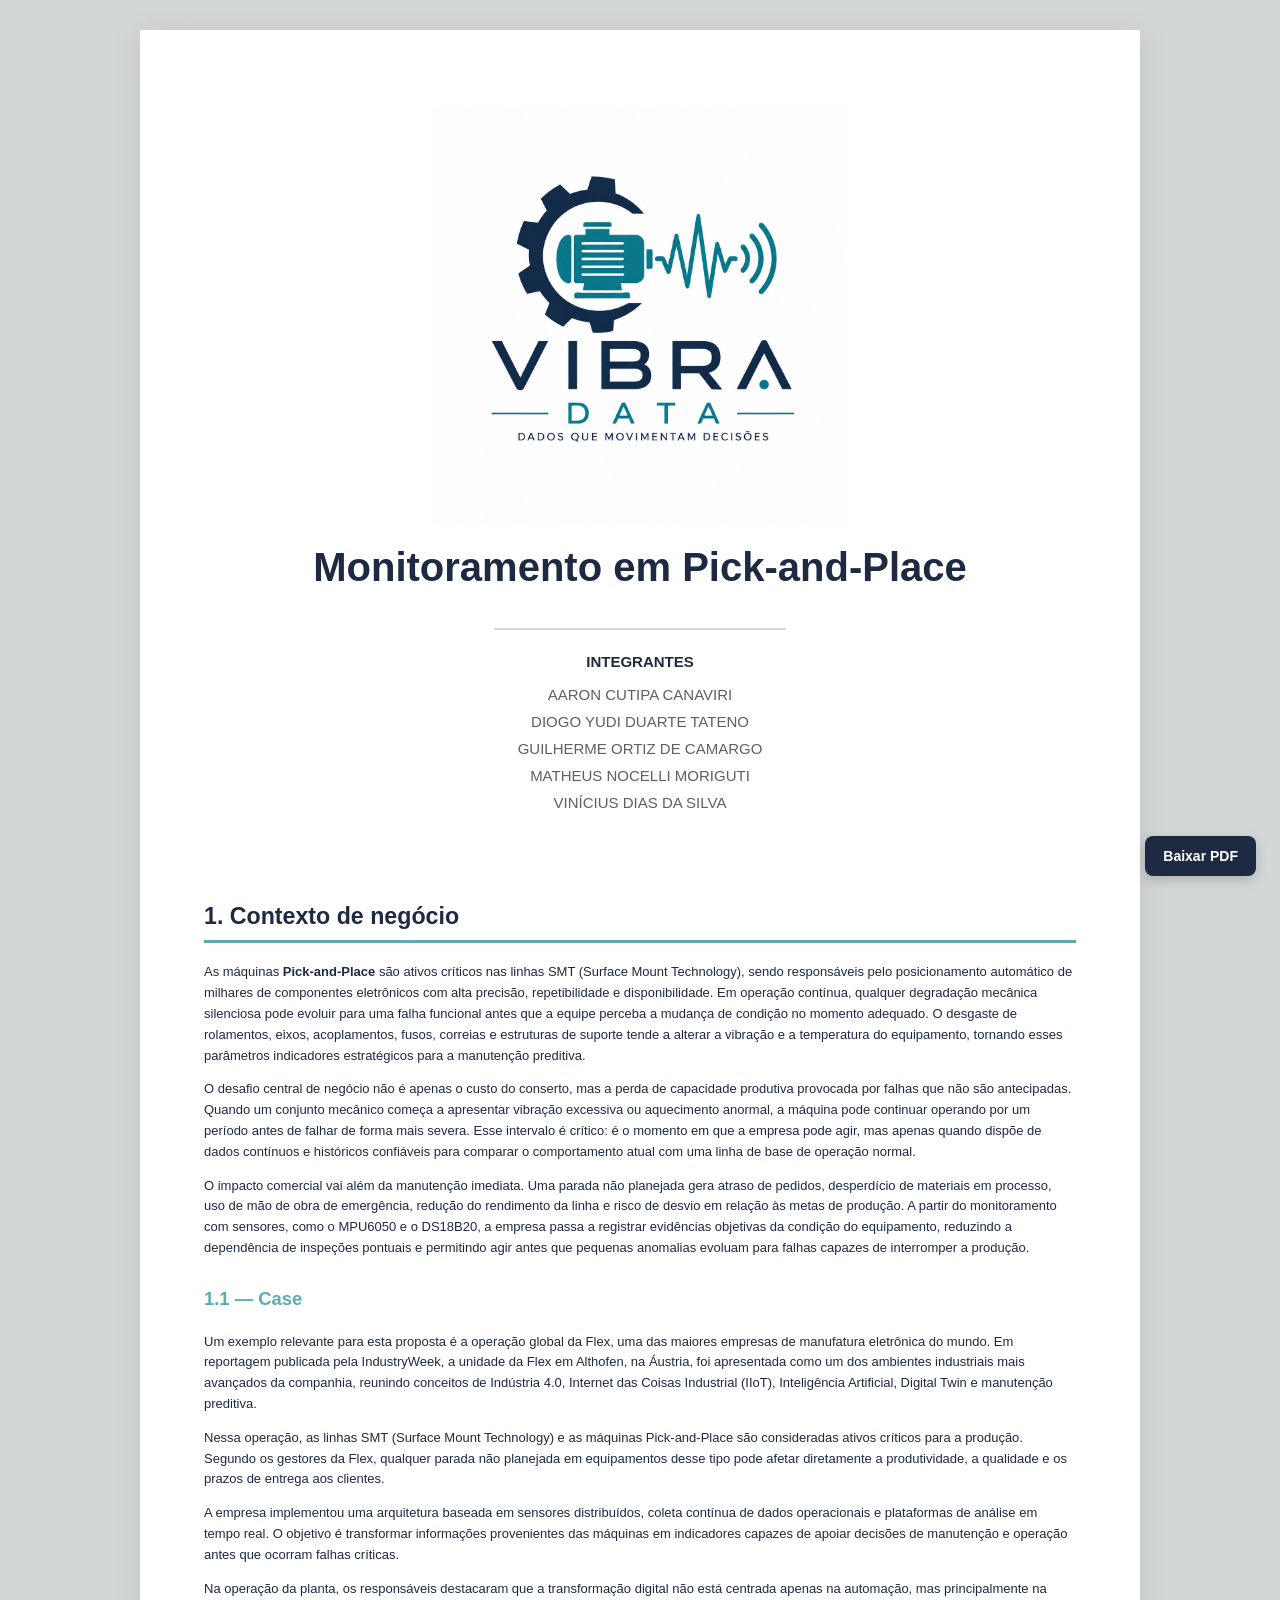
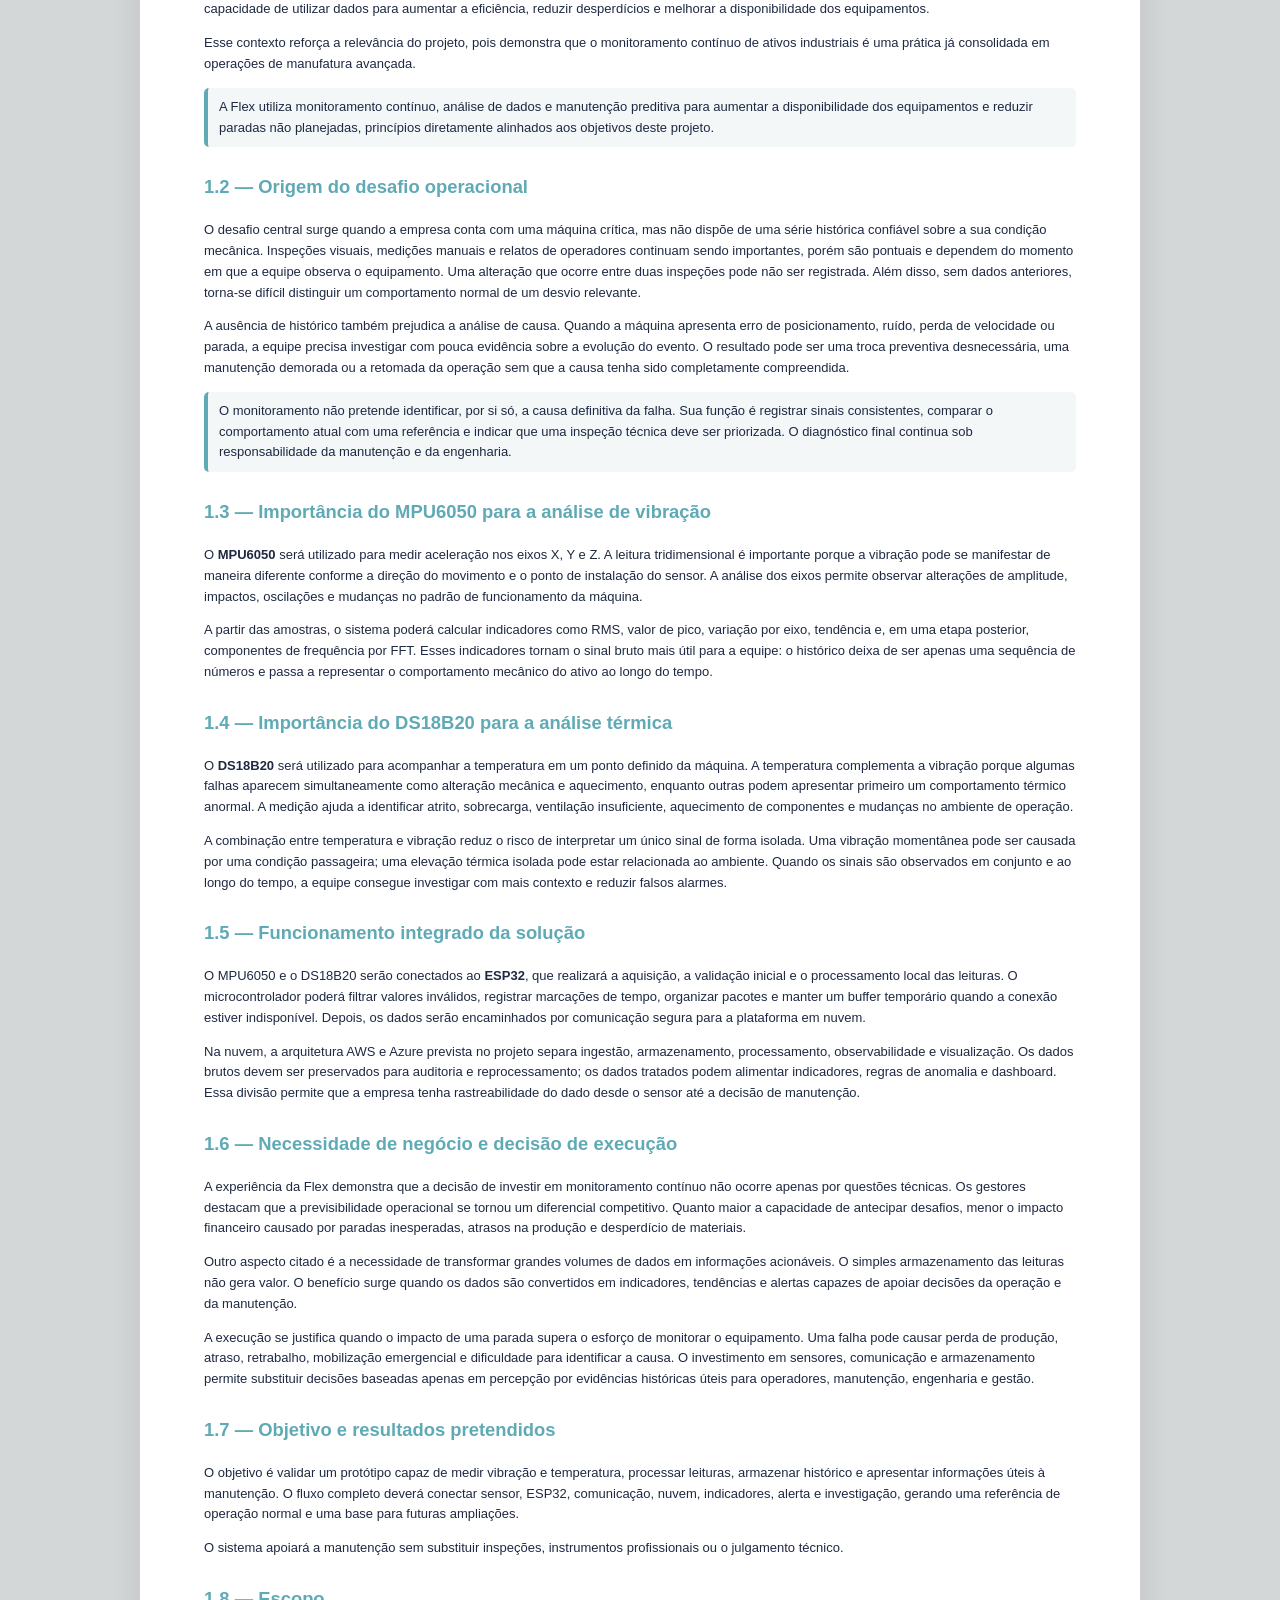
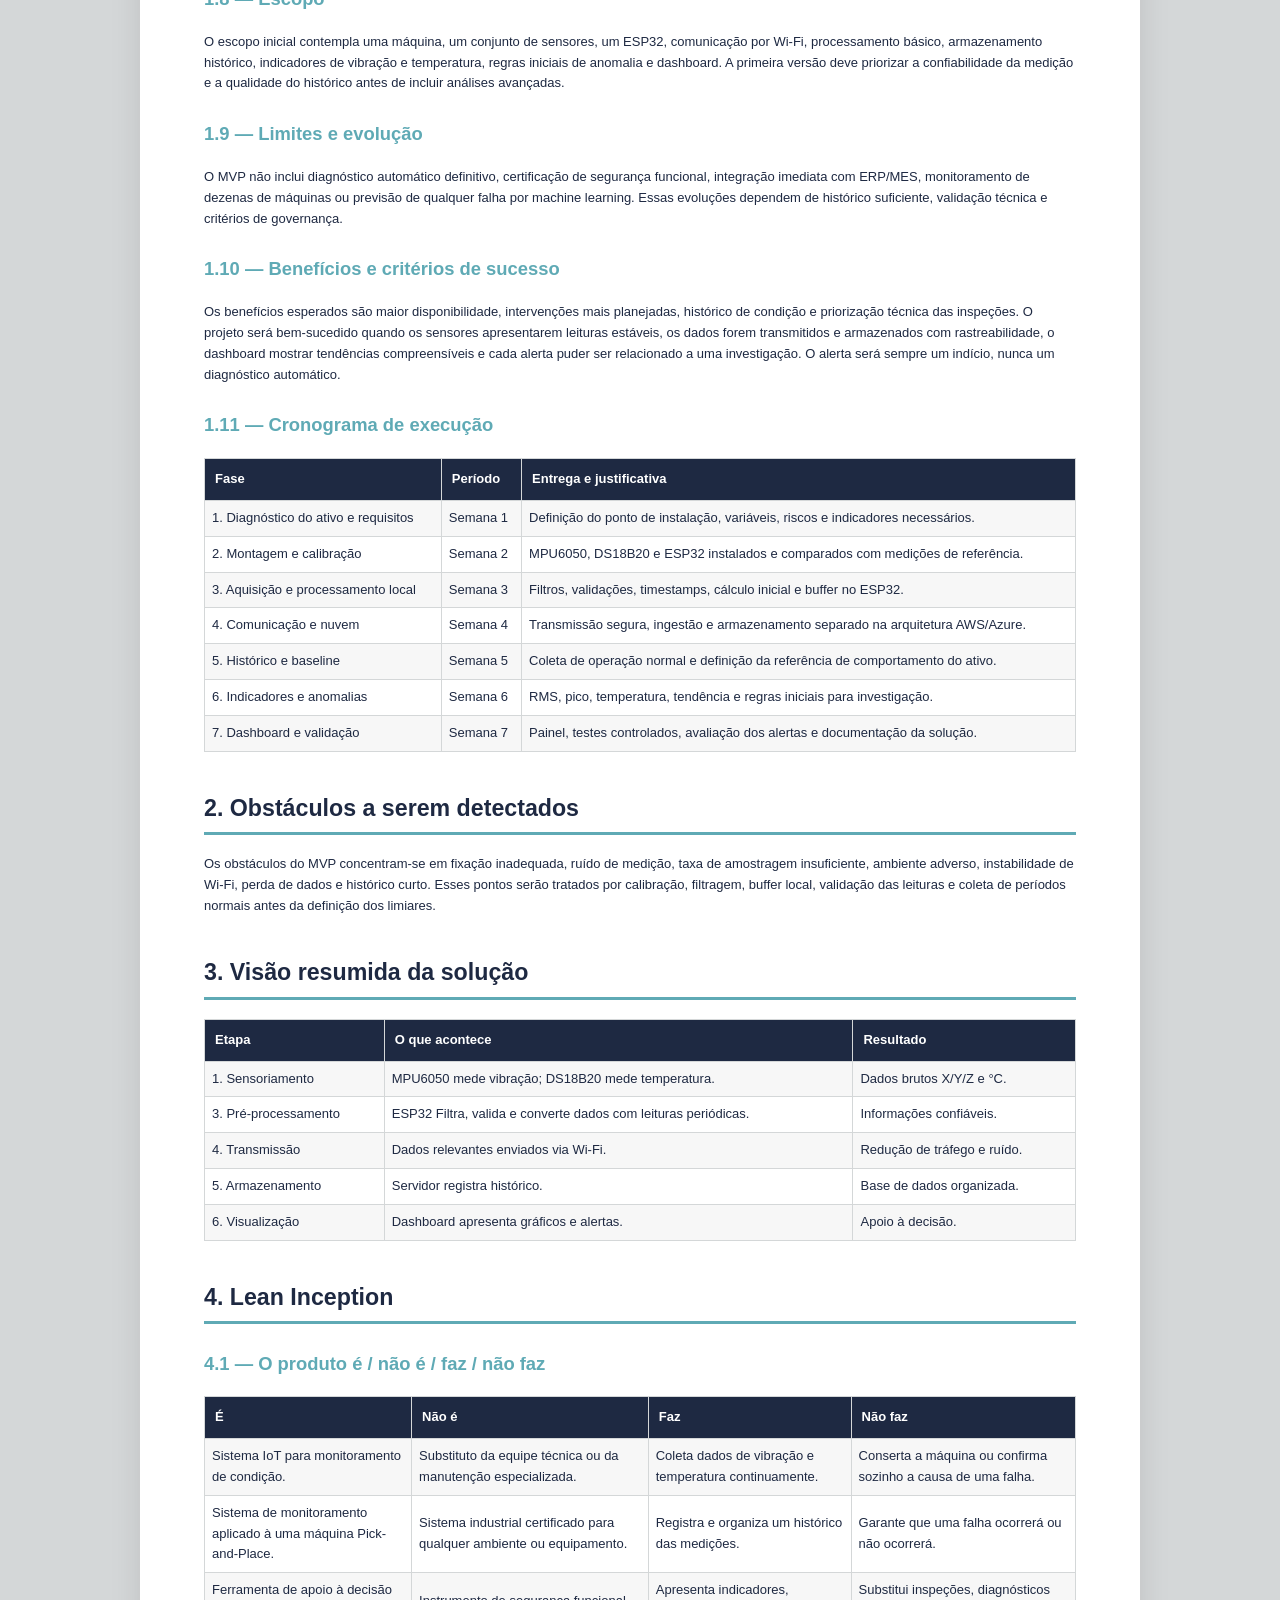
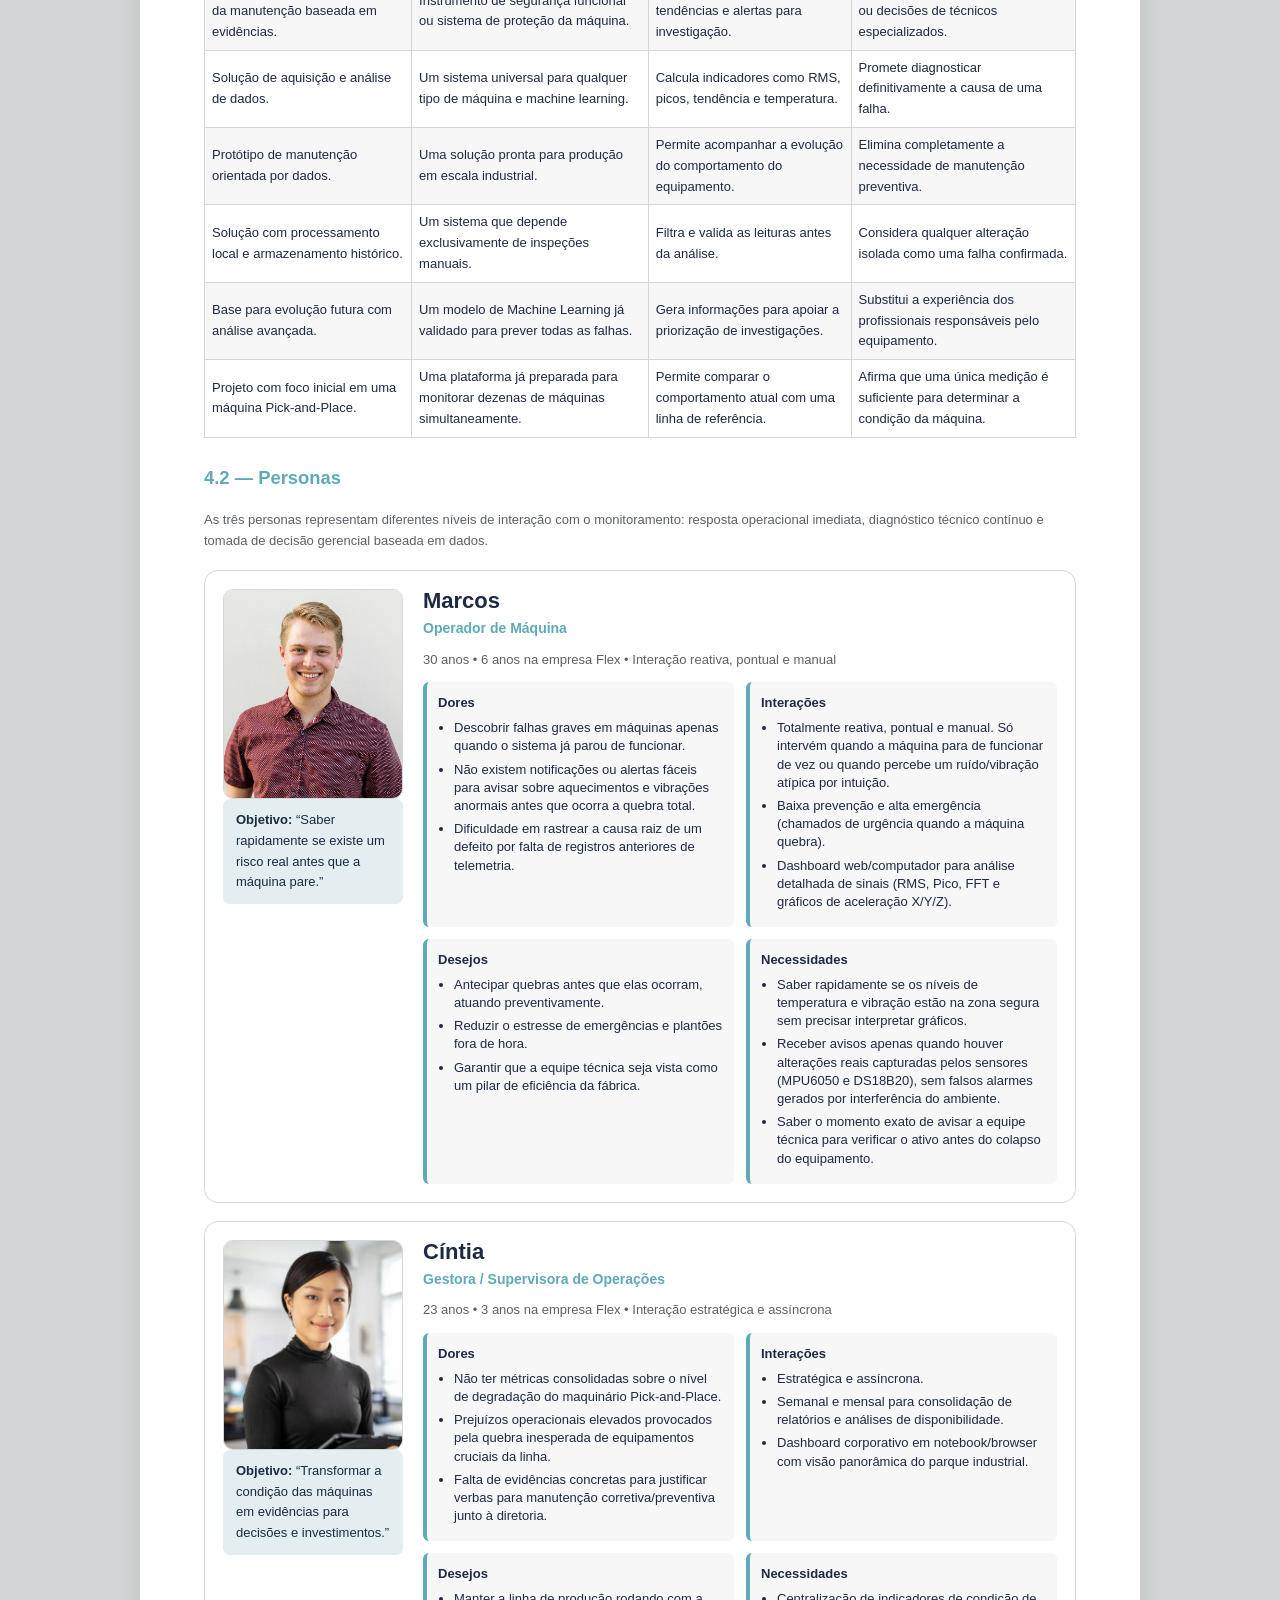
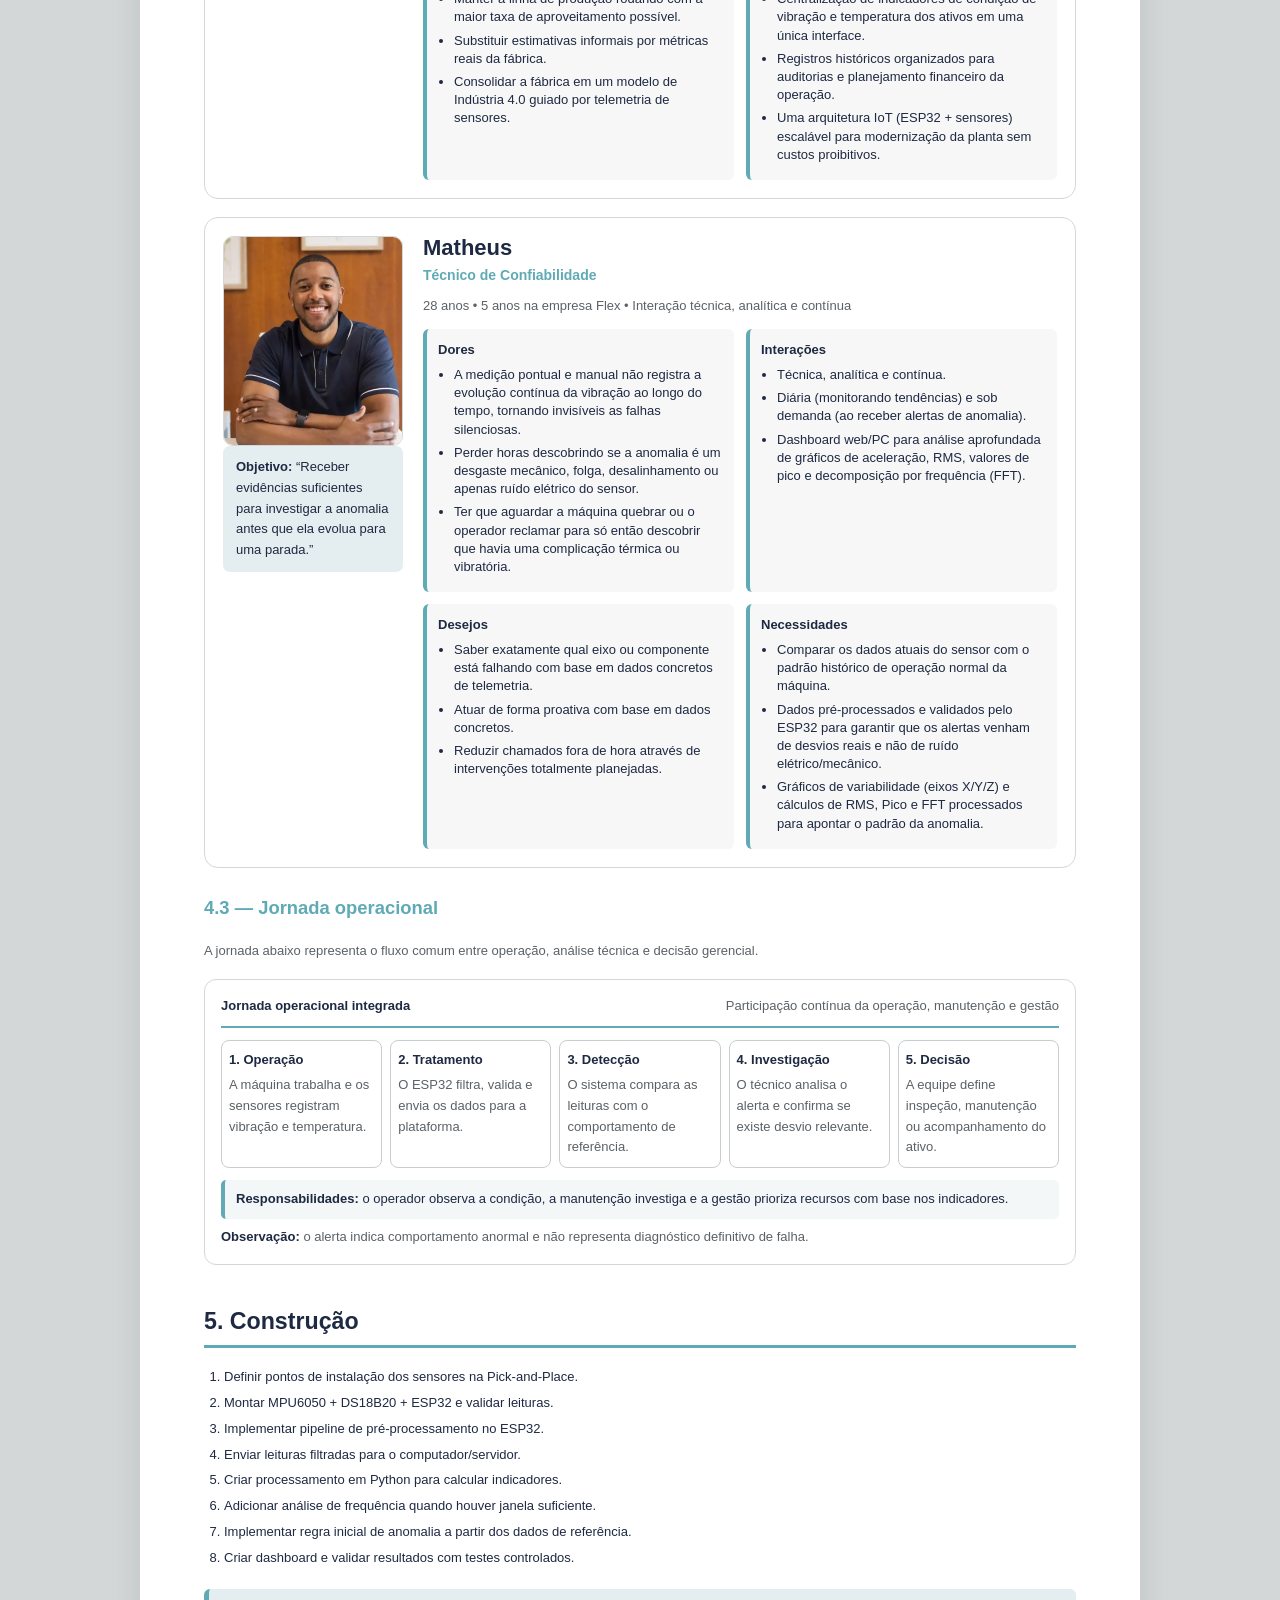
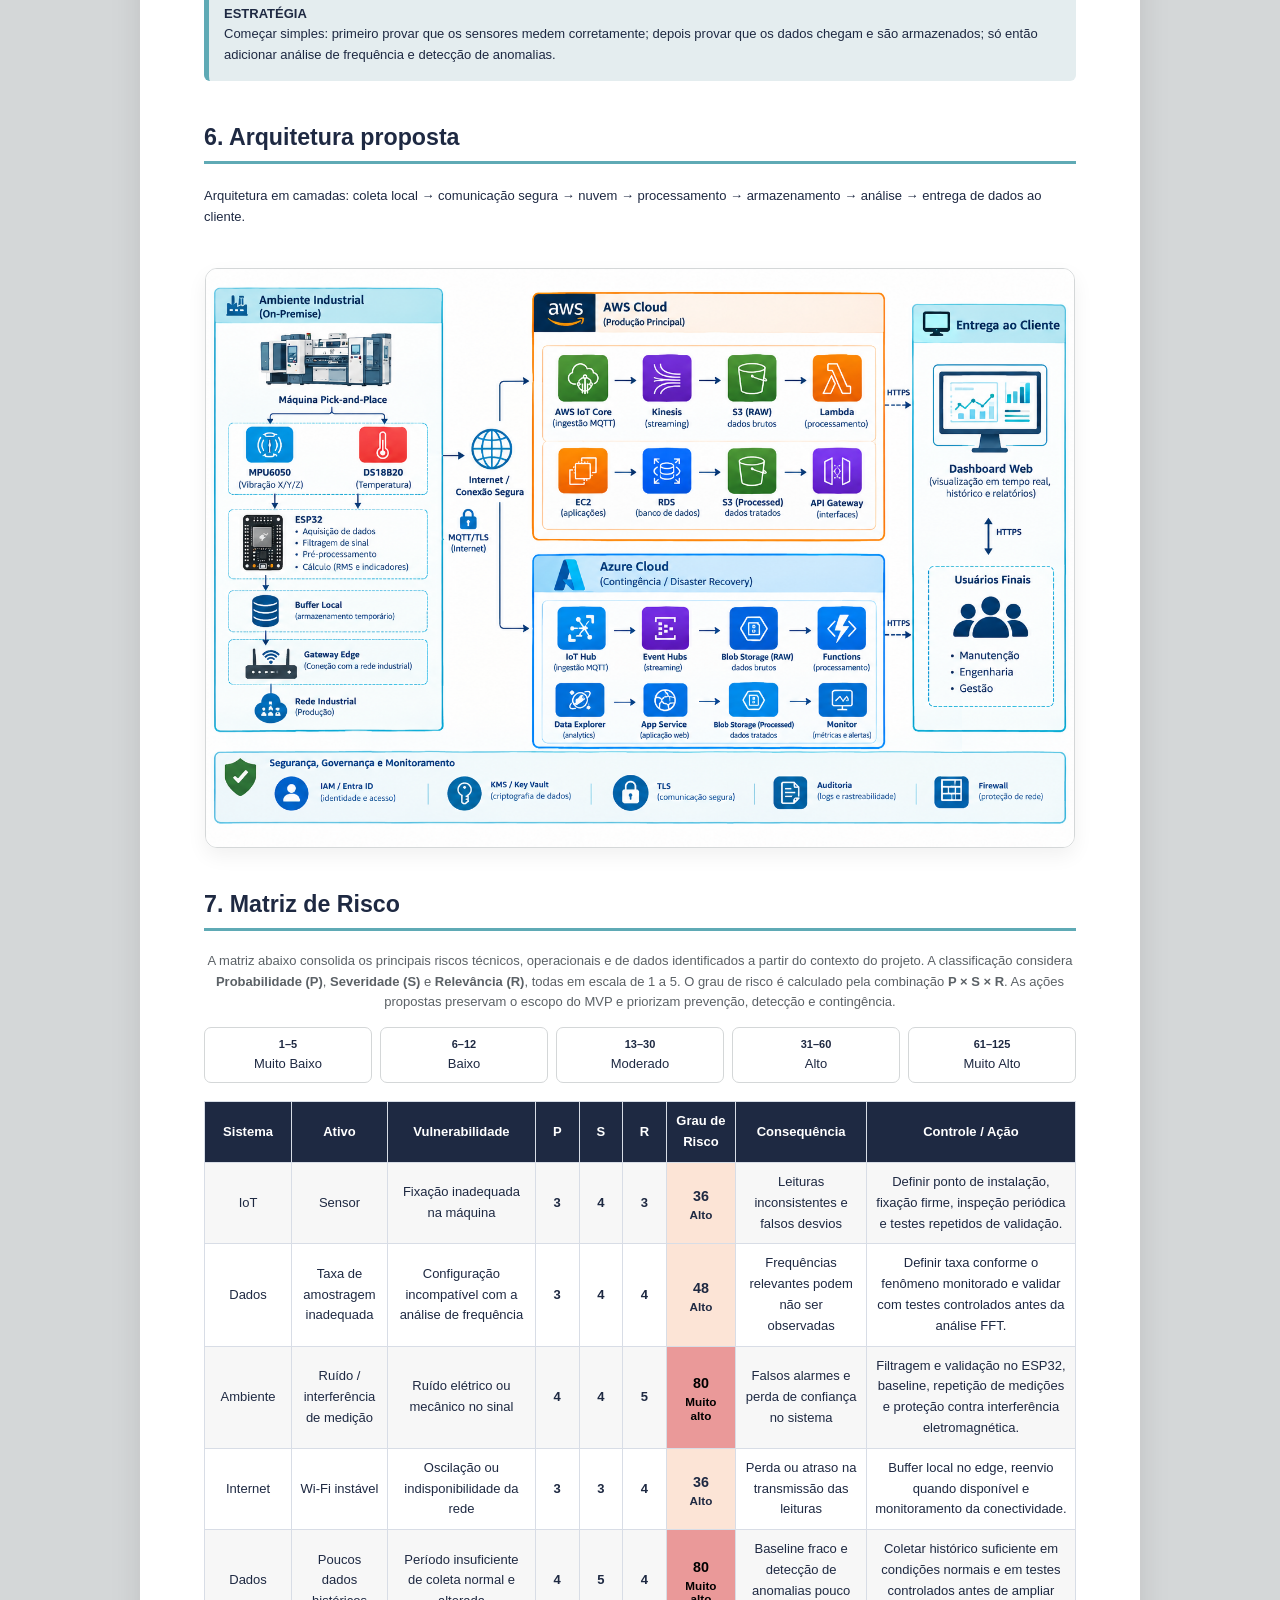
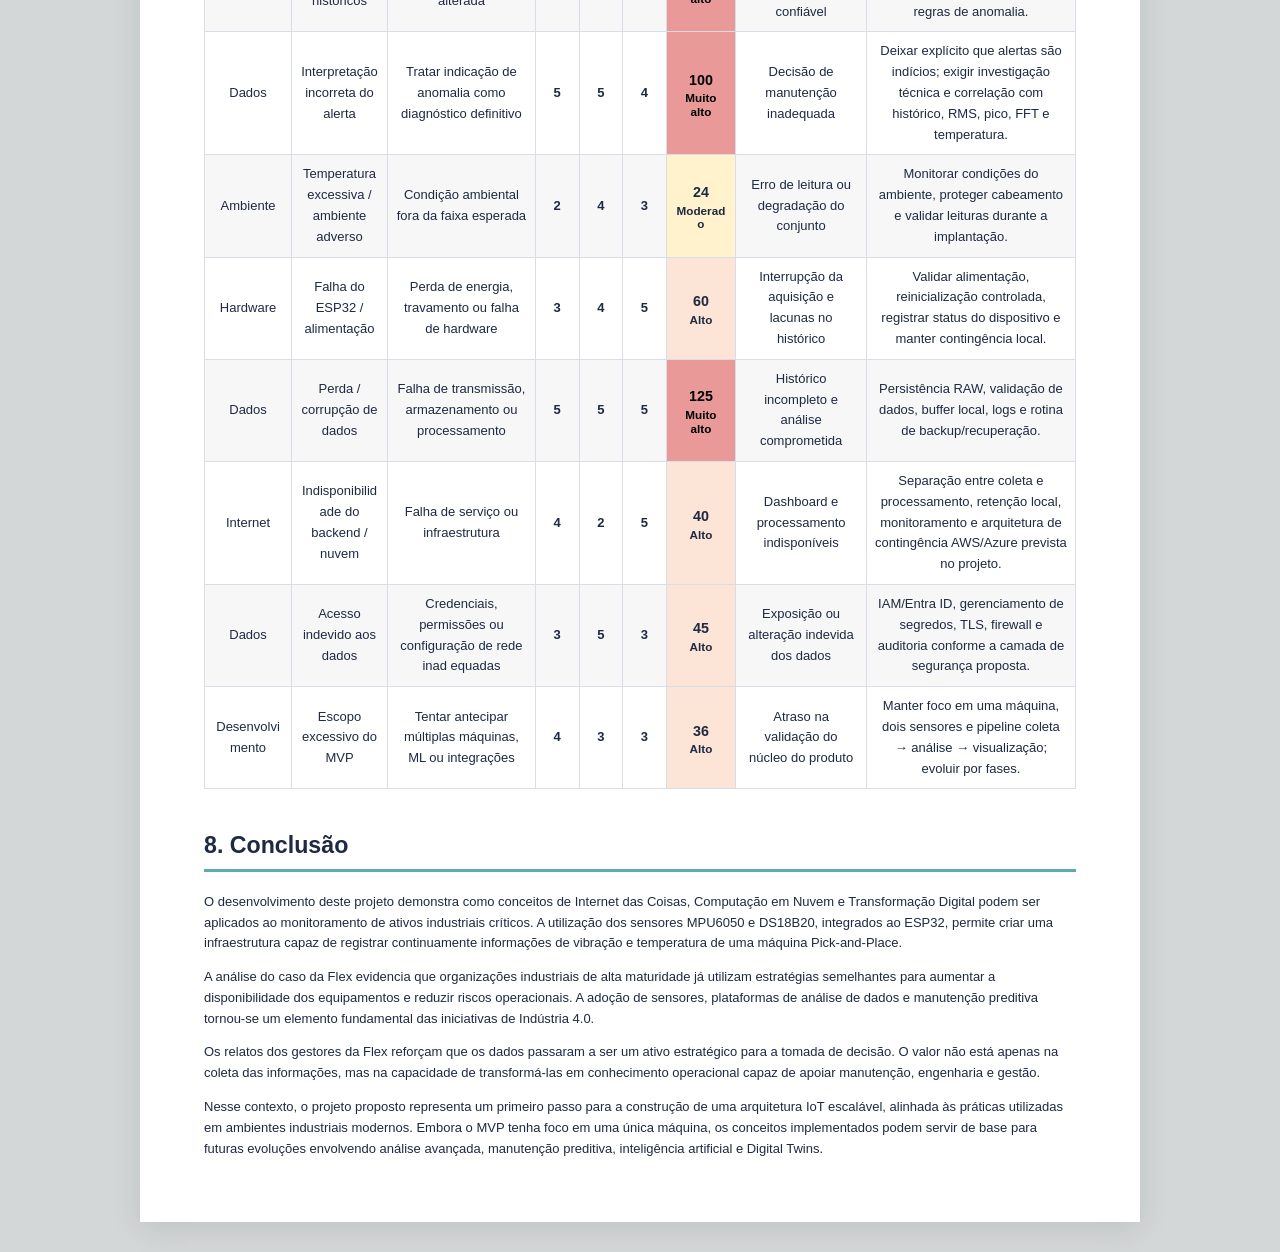
<file: index.html>
<!DOCTYPE html>
<html lang="pt-BR">
<head>
<meta charset="UTF-8">
<meta name="viewport" content="width=device-width, initial-scale=1.0">
<title>Monitoramento em Pick-and-Place</title>
<link rel="stylesheet" href="styles.css">

</head>
<body>
    <div class="page">
        <div class="cover">
            <img class="logo-empresa"
                src="images/vibra-data-logo.png"
                alt="Vibra Data — Monitoramento de Vibração em Máquinas">
    
                <h1>Monitoramento em Pick-and-Place</h1>
                            
                <div class="integrantes">
                    <strong>INTEGRANTES</strong>
                    <span>AARON CUTIPA CANAVIRI</span>
                    <span>DIOGO YUDI DUARTE TATENO</span>
                    <span>GUILHERME ORTIZ DE CAMARGO</span>
                    <span>MATHEUS NOCELLI MORIGUTI</span>
                    <span>VINÍCIUS DIAS DA SILVA</span>
                </div>
            </div>
        
        <h2>1. Contexto de negócio</h2>
            <p>As máquinas <strong>Pick-and-Place</strong> são ativos críticos nas linhas SMT (Surface Mount Technology), sendo responsáveis pelo posicionamento automático de milhares de componentes eletrônicos com alta precisão, repetibilidade e disponibilidade. Em operação contínua, qualquer degradação mecânica silenciosa pode evoluir para uma falha funcional antes que a equipe perceba a mudança de condição no momento adequado. O desgaste de rolamentos, eixos, acoplamentos, fusos, correias e estruturas de suporte tende a alterar a vibração e a temperatura do equipamento, tornando esses parâmetros indicadores estratégicos para a manutenção preditiva.</p>

            <p>O desafio central de negócio não é apenas o custo do conserto, mas a perda de capacidade produtiva provocada por falhas que não são antecipadas. Quando um conjunto mecânico começa a apresentar vibração excessiva ou aquecimento anormal, a máquina pode continuar operando por um período antes de falhar de forma mais severa. Esse intervalo é crítico: é o momento em que a empresa pode agir, mas apenas quando dispõe de dados contínuos e históricos confiáveis para comparar o comportamento atual com uma linha de base de operação normal.</p>

            <p>O impacto comercial vai além da manutenção imediata. Uma parada não planejada gera atraso de pedidos, desperdício de materiais em processo, uso de mão de obra de emergência, redução do rendimento da linha e risco de desvio em relação às metas de produção. A partir do monitoramento com sensores, como o MPU6050 e o DS18B20, a empresa passa a registrar evidências objetivas da condição do equipamento, reduzindo a dependência de inspeções pontuais e permitindo agir antes que pequenas anomalias evoluam para falhas capazes de interromper a produção.</p>

        <h3>1.1 — Case</h3>
            <p>Um exemplo relevante para esta proposta é a operação global da Flex, uma das maiores empresas de manufatura eletrônica do mundo. Em reportagem publicada pela IndustryWeek, a unidade da Flex em Althofen, na Áustria, foi apresentada como um dos ambientes industriais mais avançados da companhia, reunindo conceitos de Indústria 4.0, Internet das Coisas Industrial (IIoT), Inteligência Artificial, Digital Twin e manutenção preditiva.</p>

            <p>Nessa operação, as linhas SMT (Surface Mount Technology) e as máquinas Pick-and-Place são consideradas ativos críticos para a produção. Segundo os gestores da Flex, qualquer parada não planejada em equipamentos desse tipo pode afetar diretamente a produtividade, a qualidade e os prazos de entrega aos clientes.</p>

            <p>A empresa implementou uma arquitetura baseada em sensores distribuídos, coleta contínua de dados operacionais e plataformas de análise em tempo real. O objetivo é transformar informações provenientes das máquinas em indicadores capazes de apoiar decisões de manutenção e operação antes que ocorram falhas críticas.</p>

            <p>Na operação da planta, os responsáveis destacaram que a transformação digital não está centrada apenas na automação, mas principalmente na capacidade de utilizar dados para aumentar a eficiência, reduzir desperdícios e melhorar a disponibilidade dos equipamentos.</p>

            <p>Esse contexto reforça a relevância do projeto, pois demonstra que o monitoramento contínuo de ativos industriais é uma prática já consolidada em operações de manufatura avançada.</p>

            <div class="journey-outcome">
            A Flex utiliza monitoramento contínuo, análise de dados e manutenção preditiva para aumentar a disponibilidade dos equipamentos e reduzir paradas não planejadas, princípios diretamente alinhados aos objetivos deste projeto.
            </div>

        <h3>1.2 — Origem do desafio operacional</h3>
            <p>O desafio central surge quando a empresa conta com uma máquina crítica, mas não dispõe de uma série histórica confiável sobre a sua condição mecânica. Inspeções visuais, medições manuais e relatos de operadores continuam sendo importantes, porém são pontuais e dependem do momento em que a equipe observa o equipamento. Uma alteração que ocorre entre duas inspeções pode não ser registrada. Além disso, sem dados anteriores, torna-se difícil distinguir um comportamento normal de um desvio relevante.</p>

            <p>A ausência de histórico também prejudica a análise de causa. Quando a máquina apresenta erro de posicionamento, ruído, perda de velocidade ou parada, a equipe precisa investigar com pouca evidência sobre a evolução do evento. O resultado pode ser uma troca preventiva desnecessária, uma manutenção demorada ou a retomada da operação sem que a causa tenha sido completamente compreendida.</p>

            <div class="journey-outcome">O monitoramento não pretende identificar, por si só, a causa definitiva da falha. Sua função é registrar sinais consistentes, comparar o comportamento atual com uma referência e indicar que uma inspeção técnica deve ser priorizada. O diagnóstico final continua sob responsabilidade da manutenção e da engenharia.</div>

        <h3>1.3 — Importância do MPU6050 para a análise de vibração</h3>
            <p>O <strong>MPU6050</strong> será utilizado para medir aceleração nos eixos X, Y e Z. A leitura tridimensional é importante porque a vibração pode se manifestar de maneira diferente conforme a direção do movimento e o ponto de instalação do sensor. A análise dos eixos permite observar alterações de amplitude, impactos, oscilações e mudanças no padrão de funcionamento da máquina.</p>

            <p>A partir das amostras, o sistema poderá calcular indicadores como RMS, valor de pico, variação por eixo, tendência e, em uma etapa posterior, componentes de frequência por FFT. Esses indicadores tornam o sinal bruto mais útil para a equipe: o histórico deixa de ser apenas uma sequência de números e passa a representar o comportamento mecânico do ativo ao longo do tempo.</p>

        <h3>1.4 — Importância do DS18B20 para a análise térmica</h3>
            <p>O <strong>DS18B20</strong> será utilizado para acompanhar a temperatura em um ponto definido da máquina. A temperatura complementa a vibração porque algumas falhas aparecem simultaneamente como alteração mecânica e aquecimento, enquanto outras podem apresentar primeiro um comportamento térmico anormal. A medição ajuda a identificar atrito, sobrecarga, ventilação insuficiente, aquecimento de componentes e mudanças no ambiente de operação.</p>

            <p>A combinação entre temperatura e vibração reduz o risco de interpretar um único sinal de forma isolada. Uma vibração momentânea pode ser causada por uma condição passageira; uma elevação térmica isolada pode estar relacionada ao ambiente. Quando os sinais são observados em conjunto e ao longo do tempo, a equipe consegue investigar com mais contexto e reduzir falsos alarmes.</p>

        <h3>1.5 — Funcionamento integrado da solução</h3>
            <p>O MPU6050 e o DS18B20 serão conectados ao <strong>ESP32</strong>, que realizará a aquisição, a validação inicial e o processamento local das leituras. O microcontrolador poderá filtrar valores inválidos, registrar marcações de tempo, organizar pacotes e manter um buffer temporário quando a conexão estiver indisponível. Depois, os dados serão encaminhados por comunicação segura para a plataforma em nuvem.</p>

            <p>Na nuvem, a arquitetura AWS e Azure prevista no projeto separa ingestão, armazenamento, processamento, observabilidade e visualização. Os dados brutos devem ser preservados para auditoria e reprocessamento; os dados tratados podem alimentar indicadores, regras de anomalia e dashboard. Essa divisão permite que a empresa tenha rastreabilidade do dado desde o sensor até a decisão de manutenção.</p>

        <h3>1.6 — Necessidade de negócio e decisão de execução</h3>
            <p>A experiência da Flex demonstra que a decisão de investir em monitoramento contínuo não ocorre apenas por questões técnicas. Os gestores destacam que a previsibilidade operacional se tornou um diferencial competitivo. Quanto maior a capacidade de antecipar desafios, menor o impacto financeiro causado por paradas inesperadas, atrasos na produção e desperdício de materiais.</p>

            <p>Outro aspecto citado é a necessidade de transformar grandes volumes de dados em informações acionáveis. O simples armazenamento das leituras não gera valor. O benefício surge quando os dados são convertidos em indicadores, tendências e alertas capazes de apoiar decisões da operação e da manutenção.</p>

            <p>A execução se justifica quando o impacto de uma parada supera o esforço de monitorar o equipamento. Uma falha pode causar perda de produção, atraso, retrabalho, mobilização emergencial e dificuldade para identificar a causa. O investimento em sensores, comunicação e armazenamento permite substituir decisões baseadas apenas em percepção por evidências históricas úteis para operadores, manutenção, engenharia e gestão.</p>

        <h3>1.7 — Objetivo e resultados pretendidos</h3>
            <p>O objetivo é validar um protótipo capaz de medir vibração e temperatura, processar leituras, armazenar histórico e apresentar informações úteis à manutenção. O fluxo completo deverá conectar sensor, ESP32, comunicação, nuvem, indicadores, alerta e investigação, gerando uma referência de operação normal e uma base para futuras ampliações.</p>

            <p>O sistema apoiará a manutenção sem substituir inspeções, instrumentos profissionais ou o julgamento técnico.</p>

        <h3>1.8 — Escopo</h3>
            <p>O escopo inicial contempla uma máquina, um conjunto de sensores, um ESP32, comunicação por Wi-Fi, processamento básico, armazenamento histórico, indicadores de vibração e temperatura, regras iniciais de anomalia e dashboard. A primeira versão deve priorizar a confiabilidade da medição e a qualidade do histórico antes de incluir análises avançadas.</p>

        <h3>1.9 — Limites e evolução</h3>
            <p>O MVP não inclui diagnóstico automático definitivo, certificação de segurança funcional, integração imediata com ERP/MES, monitoramento de dezenas de máquinas ou previsão de qualquer falha por machine learning. Essas evoluções dependem de histórico suficiente, validação técnica e critérios de governança.</p>
            
        <h3>1.10 — Benefícios e critérios de sucesso</h3>
            <p>Os benefícios esperados são maior disponibilidade, intervenções mais planejadas, histórico de condição e priorização técnica das inspeções. O projeto será bem-sucedido quando os sensores apresentarem leituras estáveis, os dados forem transmitidos e armazenados com rastreabilidade, o dashboard mostrar tendências compreensíveis e cada alerta puder ser relacionado a uma investigação. O alerta será sempre um indício, nunca um diagnóstico automático.</p>

        <h3>1.11 — Cronograma de execução</h3>
            <table>
                <tr><th>Fase</th><th>Período</th><th>Entrega e justificativa</th></tr>
                <tr><td>1. Diagnóstico do ativo e requisitos</td><td>Semana 1</td><td>Definição do ponto de instalação, variáveis, riscos e indicadores necessários.</td></tr>
                <tr><td>2. Montagem e calibração</td><td>Semana 2</td><td>MPU6050, DS18B20 e ESP32 instalados e comparados com medições de referência.</td></tr>
                <tr><td>3. Aquisição e processamento local</td><td>Semana 3</td><td>Filtros, validações, timestamps, cálculo inicial e buffer no ESP32.</td></tr>
                <tr><td>4. Comunicação e nuvem</td><td>Semana 4</td><td>Transmissão segura, ingestão e armazenamento separado na arquitetura AWS/Azure.</td></tr>
                <tr><td>5. Histórico e baseline</td><td>Semana 5</td><td>Coleta de operação normal e definição da referência de comportamento do ativo.</td></tr>
                <tr><td>6. Indicadores e anomalias</td><td>Semana 6</td><td>RMS, pico, temperatura, tendência e regras iniciais para investigação.</td></tr>
                <tr><td>7. Dashboard e validação</td><td>Semana 7</td><td>Painel, testes controlados, avaliação dos alertas e documentação da solução.</td></tr>
            </table>

        <h2>2. Obstáculos a serem detectados</h2>
        <p>Os obstáculos do MVP concentram-se em fixação inadequada, ruído de medição, taxa de amostragem insuficiente, ambiente adverso, instabilidade de Wi-Fi, perda de dados e histórico curto. Esses pontos serão tratados por calibração, filtragem, buffer local, validação das leituras e coleta de períodos normais antes da definição dos limiares.</p>

        <h2>3. Visão resumida da solução</h2>
        <table>
            <tr><th>Etapa</th><th>O que acontece</th><th>Resultado</th></tr>
            <tr><td>1. Sensoriamento</td><td>MPU6050 mede vibração; DS18B20 mede temperatura.</td><td>Dados brutos X/Y/Z e °C.</td></tr>
            <tr><td>3. Pré-processamento</td><td>ESP32 Filtra, valida e converte dados com leituras periódicas.</td><td>Informações confiáveis.</td></tr>
            <tr><td>4. Transmissão</td><td>Dados relevantes enviados via Wi-Fi.</td><td>Redução de tráfego e ruído.</td></tr>
            <tr><td>5. Armazenamento</td><td>Servidor registra histórico.</td><td>Base de dados organizada.</td></tr>
            <tr><td>6. Visualização</td><td>Dashboard apresenta gráficos e alertas.</td><td>Apoio à decisão.</td></tr>
        </table>
    
        <h2>4. Lean Inception</h2>
        <h3>4.1 — O produto é / não é / faz / não faz</h3>
        <table>
            <tr><th>É</th><th>Não é</th><th>Faz</th><th>Não faz</th></tr>
            <tr><td>Sistema IoT para monitoramento de condição.</td><td>Substituto da equipe técnica ou da manutenção especializada.</td><td>Coleta dados de vibração e temperatura continuamente.</td><td>Conserta a máquina ou confirma sozinho a causa de uma falha.</td></tr>
            <tr><td>Sistema de monitoramento aplicado à uma máquina Pick-and-Place.</td><td>Sistema industrial certificado para qualquer ambiente ou equipamento.</td><td>Registra e organiza um histórico das medições.</td><td>Garante que uma falha ocorrerá ou não ocorrerá.</td></tr>
            <tr><td>Ferramenta de apoio à decisão da manutenção baseada em evidências.</td><td>Instrumento de segurança funcional ou sistema de proteção da máquina.</td><td>Apresenta indicadores, tendências e alertas para investigação.</td><td>Substitui inspeções, diagnósticos ou decisões de técnicos especializados.</td></tr>
            <tr><td>Solução de aquisição e análise de dados.</td><td>Um sistema universal para qualquer tipo de máquina e machine learning.</td><td>Calcula indicadores como RMS, picos, tendência e temperatura.</td><td>Promete diagnosticar definitivamente a causa de uma falha.</td></tr>
            <tr><td>Protótipo de manutenção orientada por dados.</td><td>Uma solução pronta para produção em escala industrial.</td><td>Permite acompanhar a evolução do comportamento do equipamento.</td><td>Elimina completamente a necessidade de manutenção preventiva.</td></tr>
            <tr><td>Solução com processamento local e armazenamento histórico.</td><td>Um sistema que depende exclusivamente de inspeções manuais.</td><td>Filtra e valida as leituras antes da análise.</td><td>Considera qualquer alteração isolada como uma falha confirmada.</td></tr>
            <tr><td>Base para evolução futura com análise avançada.</td><td>Um modelo de Machine Learning já validado para prever todas as falhas.</td><td>Gera informações para apoiar a priorização de investigações.</td><td>Substitui a experiência dos profissionais responsáveis pelo equipamento.</td></tr>
            <tr><td>Projeto com foco inicial em uma máquina Pick-and-Place.</td><td>Uma plataforma já preparada para monitorar dezenas de máquinas simultaneamente.</td><td>Permite comparar o comportamento atual com uma linha de referência.</td><td>Afirma que uma única medição é suficiente para determinar a condição da máquina.</td></tr>
        </table>

        <h3>4.2 — Personas</h3>
        <p class="persona-intro">As três personas representam diferentes níveis de interação com o monitoramento: resposta operacional imediata, diagnóstico técnico contínuo e tomada de decisão gerencial baseada em dados.</p>

        <div class="persona-card">
            <div>
                <img class="persona-photo" src="images/Marcos.png" alt="Persona Marcos, Operador de Máquina">
                <div class="persona-quote"><strong>Objetivo:</strong> “Saber rapidamente se existe um risco real antes que a máquina pare.”</div>
            </div>
            <div>
                <div class="persona-name">Marcos</div>
                <div class="persona-role">Operador de Máquina</div>
                <div class="persona-meta">30 anos • 6 anos na empresa Flex • Interação reativa, pontual e manual</div>
                <div class="persona-grid">
                    <div class="persona-block"><strong>Dores</strong><ul><li>Descobrir falhas graves em máquinas apenas quando o sistema já parou de funcionar.</li><li> Não existem notificações ou alertas fáceis para avisar sobre aquecimentos e vibrações anormais antes que ocorra a quebra total.</li><li>Dificuldade em rastrear a causa raiz de um defeito por falta de registros anteriores de telemetria.</li></ul></div>
                    <div class="persona-block"><strong>Interações</strong><ul><li>Totalmente reativa, pontual e manual. Só intervém quando a máquina para de funcionar de vez ou quando percebe um ruído/vibração atípica por intuição.</li><li>Baixa prevenção e alta emergência (chamados de urgência quando a máquina quebra).</li><li>Dashboard web/computador para análise detalhada de sinais (RMS, Pico, FFT e gráficos de aceleração X/Y/Z).</li></ul></div>
                    <div class="persona-block"><strong>Desejos</strong><ul><li>Antecipar quebras antes que elas ocorram, atuando preventivamente.</li><li>Reduzir o estresse de emergências e plantões fora de hora.</li><li> Garantir que a equipe técnica seja vista como um pilar de eficiência da fábrica.</li></ul></div>
                    <div class="persona-block"><strong>Necessidades</strong><ul><li>Saber rapidamente se os níveis de temperatura e vibração estão na zona segura sem precisar interpretar gráficos.</li><li>Receber avisos apenas quando houver alterações reais capturadas pelos sensores (MPU6050 e DS18B20), sem falsos alarmes gerados por interferência do ambiente.</li><li>Saber o momento exato de avisar a equipe técnica para verificar o ativo antes do colapso do equipamento.</li></ul></div>
                </div>
            </div>
        </div>

        <div class="persona-card">
            <div>
                <img class="persona-photo" src="images/Cintia.png" alt="Persona Cíntia, Gestora e Supervisora de Operações">
                <div class="persona-quote"><strong>Objetivo:</strong> “Transformar a condição das máquinas em evidências para decisões e investimentos.”</div>
            </div>
            <div>
                <div class="persona-name">Cíntia</div>
                <div class="persona-role">Gestora / Supervisora de Operações</div>
                <div class="persona-meta">23 anos • 3 anos na empresa Flex • Interação estratégica e assíncrona</div>
                <div class="persona-grid">
                    <div class="persona-block"><strong>Dores</strong><ul><li>Não ter métricas consolidadas sobre o nível de degradação do maquinário Pick-and-Place.</li><li>Prejuízos operacionais elevados provocados pela quebra inesperada de equipamentos cruciais da linha.</li><li>Falta de evidências concretas para justificar verbas para manutenção corretiva/preventiva junto à diretoria.</li></ul></div>
                    <div class="persona-block"><strong>Interações</strong><ul><li>Estratégica e assíncrona.</li><li>Semanal e mensal para consolidação de relatórios e análises de disponibilidade.</li><li>Dashboard corporativo em notebook/browser com visão panorâmica do parque industrial.</li></ul></div>
                    <div class="persona-block"><strong>Desejos</strong><ul><li>Manter a linha de produção rodando com a maior taxa de aproveitamento possível.</li><li>Substituir estimativas informais por métricas reais da fábrica.</li><li>Consolidar a fábrica em um modelo de Indústria 4.0 guiado por telemetria de sensores.</li></ul></div>
                    <div class="persona-block"><strong>Necessidades</strong><ul><li>Centralização de indicadores de condição de vibração e temperatura dos ativos em uma única interface.</li><li>Registros históricos organizados para auditorias e planejamento financeiro da operação.</li><li>Uma arquitetura IoT (ESP32 + sensores) escalável para modernização da planta sem custos proibitivos.</li></ul></div>
                </div>
            </div>
        </div>

        <div class="persona-card">
            <div>
                <img class="persona-photo" src="images/Matheus.png" alt="Persona Matheus, Técnico de Confiabilidade">
                <div class="persona-quote"><strong>Objetivo:</strong> “Receber evidências suficientes para investigar a anomalia antes que ela evolua para uma parada.”</div>
            </div>
            <div>
                <div class="persona-name">Matheus</div>
                <div class="persona-role">Técnico de Confiabilidade</div>
                <div class="persona-meta">28 anos • 5 anos na empresa Flex • Interação técnica, analítica e contínua</div>
                <div class="persona-grid">
                    <div class="persona-block"><strong>Dores</strong><ul><li>A medição pontual e manual não registra a evolução contínua da vibração ao longo do tempo, tornando invisíveis as falhas silenciosas.</li><li>Perder horas descobrindo se a anomalia é um desgaste mecânico, folga, desalinhamento ou apenas ruído elétrico do sensor.</li><li>Ter que aguardar a máquina quebrar ou o operador reclamar para só então descobrir que havia uma complicação térmica ou vibratória.</li></ul></div>
                    <div class="persona-block"><strong>Interações</strong><ul><li>Técnica, analítica e contínua.</li><li>Diária (monitorando tendências) e sob demanda (ao receber alertas de anomalia).</li><li>Dashboard web/PC para análise aprofundada de gráficos de aceleração, RMS, valores de pico e decomposição por frequência (FFT).</li></ul></div>
                    <div class="persona-block"><strong>Desejos</strong><ul><li>Saber exatamente qual eixo ou componente está falhando com base em dados concretos de telemetria.</li><li>Atuar de forma proativa com base em dados concretos.</li><li>Reduzir chamados fora de hora através de intervenções totalmente planejadas.</li></ul></div>
                    <div class="persona-block"><strong>Necessidades</strong><ul><li>Comparar os dados atuais do sensor com o padrão histórico de operação normal da máquina.</li><li>Dados pré-processados e validados pelo ESP32 para garantir que os alertas venham de desvios reais e não de ruído elétrico/mecânico.</li><li>Gráficos de variabilidade (eixos X/Y/Z) e cálculos de RMS, Pico e FFT processados para apontar o padrão da anomalia.</li></ul></div>
                </div>
            </div>
        </div>

        <h3>4.3 — Jornada operacional</h3>
        <p class="persona-intro">A jornada abaixo representa o fluxo comum entre operação, análise técnica e decisão gerencial.</p>

        <div class="journey">
            <div class="journey-head"><div class="journey-title">Jornada operacional integrada</div><div class="journey-context">Participação contínua da operação, manutenção e gestão</div></div>
            <div class="journey-flow">
                <div class="journey-step"><b>1. Operação</b><span>A máquina trabalha e os sensores registram vibração e temperatura.</span></div>
                <div class="journey-step"><b>2. Tratamento</b><span>O ESP32 filtra, valida e envia os dados para a plataforma.</span></div>
                <div class="journey-step"><b>3. Detecção</b><span>O sistema compara as leituras com o comportamento de referência.</span></div>
                <div class="journey-step"><b>4. Investigação</b><span>O técnico analisa o alerta e confirma se existe desvio relevante.</span></div>
                <div class="journey-step"><b>5. Decisão</b><span>A equipe define inspeção, manutenção ou acompanhamento do ativo.</span></div>
            </div>
            <div class="journey-outcome"><strong>Responsabilidades:</strong> o operador observa a condição, a manutenção investiga e a gestão prioriza recursos com base nos indicadores.</div>
            <div class="journey-note"><strong>Observação:</strong> o alerta indica comportamento anormal e não representa diagnóstico definitivo de falha.</div>
        </div>

        <h2>5. Construção</h2>
        <ol>
            <li>Definir pontos de instalação dos sensores na Pick-and-Place.</li>
            <li>Montar MPU6050 + DS18B20 + ESP32 e validar leituras.</li>
            <li>Implementar pipeline de pré-processamento no ESP32.</li>
            <li>Enviar leituras filtradas para o computador/servidor.</li>
            <li>Criar processamento em Python para calcular indicadores.</li>
            <li>Adicionar análise de frequência quando houver janela suficiente.</li>
            <li>Implementar regra inicial de anomalia a partir dos dados de referência.</li>
            <li>Criar dashboard e validar resultados com testes controlados.</li>
        </ol>
        
        <div class="callout"><strong>ESTRATÉGIA</strong>
            <br>Começar simples: primeiro provar que os sensores medem corretamente; depois provar que os dados chegam e são armazenados; só então adicionar análise de frequência e detecção de anomalias.
        </div>
        
        <h2>6. Arquitetura proposta</h2>

        <div class="arch-v3">
                <p>Arquitetura em camadas: coleta local → comunicação segura → nuvem → processamento → armazenamento → análise → entrega de dados ao cliente.</p>
                
        <img class="logo-infra" src="images/Modelo Infraestrutura.png" alt="infraestrutura de nuvem AWS e Azure">

        <h2>7. Matriz de Risco</h2>
        <div class="risk-matrix">
            <p class="risk-intro">
                A matriz abaixo consolida os principais riscos técnicos, operacionais e de dados identificados
                a partir do contexto do projeto. A classificação considera <strong>Probabilidade (P)</strong>,
                <strong>Severidade (S)</strong> e <strong>Relevância (R)</strong>, todas em escala de 1 a 5. O grau
                de risco é calculado pela combinação <strong>P × S × R</strong>. As ações propostas preservam o escopo do MVP e priorizam prevenção,
                detecção e contingência.
            </p>

            <div class="risk-legend">
                <div class="risk-legend-item"><strong>1–5</strong>Muito Baixo</div>
                <div class="risk-legend-item"><strong>6–12</strong>Baixo</div>
                <div class="risk-legend-item"><strong>13–30</strong>Moderado</div>
                <div class="risk-legend-item"><strong>31–60</strong>Alto</div>
                <div class="risk-legend-item"><strong>61–125</strong>Muito Alto</div>
            </div>

            <table class="risk-table">
                <tr>
                    <th>Sistema</th><th>Ativo</th><th>Vulnerabilidade</th><th>P</th><th>S</th><th>R</th>
                    <th>Grau de Risco</th><th>Consequência</th><th>Controle / Ação</th>
                </tr>
                <tr>
                    <td>IoT</td><td>Sensor</td><td>Fixação inadequada na máquina</td><td class="risk-score">3</td><td class="risk-score">4</td><td class="risk-score">3</td>
                    <td class="risk-level risk-high"><strong>36</strong><span>Alto</span></td><td>Leituras inconsistentes e falsos desvios</td>
                    <td>Definir ponto de instalação, fixação firme, inspeção periódica e testes repetidos de validação.</td>
                </tr>
                <tr>
                    <td>Dados</td><td>Taxa de amostragem inadequada</td><td>Configuração incompatível com a análise de frequência</td><td class="risk-score">3</td><td class="risk-score">4</td><td class="risk-score">4</td>
                    <td class="risk-level risk-high"><strong>48</strong><span>Alto</span></td><td>Frequências relevantes podem não ser observadas</td>
                    <td>Definir taxa conforme o fenômeno monitorado e validar com testes controlados antes da análise FFT.</td>
                </tr>
                <tr>
                    <td>Ambiente</td><td>Ruído / interferência de medição</td><td>Ruído elétrico ou mecânico no sinal</td><td class="risk-score">4</td><td class="risk-score">4</td><td class="risk-score">5</td>
                    <td class="risk-level risk-critical"><strong>80</strong><span>Muito alto</span></td><td>Falsos alarmes e perda de confiança no sistema</td>
                    <td>Filtragem e validação no ESP32, baseline, repetição de medições e proteção contra interferência eletromagnética.</td>
                </tr>
                <tr>
                    <td>Internet</td><td>Wi-Fi instável</td><td>Oscilação ou indisponibilidade da rede</td><td class="risk-score">3</td><td class="risk-score">3</td><td class="risk-score">4</td>
                    <td class="risk-level risk-high"><strong>36</strong><span>Alto</span></td><td>Perda ou atraso na transmissão das leituras</td>
                    <td>Buffer local no edge, reenvio quando disponível e monitoramento da conectividade.</td>
                </tr>
                <tr>
                    <td>Dados</td><td>Poucos dados históricos</td><td>Período insuficiente de coleta normal e alterada</td><td class="risk-score">4</td><td class="risk-score">5</td><td class="risk-score">4</td>
                    <td class="risk-level risk-critical"><strong>80</strong><span>Muito alto</span></td><td>Baseline fraco e detecção de anomalias pouco confiável</td>
                    <td>Coletar histórico suficiente em condições normais e em testes controlados antes de ampliar regras de anomalia.</td>
                </tr>
                <tr>
                    <td>Dados</td><td>Interpretação incorreta do alerta</td><td>Tratar indicação de anomalia como diagnóstico definitivo</td><td class="risk-score">5</td><td class="risk-score">5</td><td class="risk-score">4</td>
                    <td class="risk-level risk-critical"><strong>100</strong><span>Muito alto</span></td><td>Decisão de manutenção inadequada</td>
                    <td>Deixar explícito que alertas são indícios; exigir investigação técnica e correlação com histórico, RMS, pico, FFT e temperatura.</td>
                </tr>
                <tr>
                    <td>Ambiente</td><td>Temperatura excessiva / ambiente adverso</td><td>Condição ambiental fora da faixa esperada</td><td class="risk-score">2</td><td class="risk-score">4</td><td class="risk-score">3</td>
                    <td class="risk-level risk-medium"><strong>24</strong><span>Moderado</span></td><td>Erro de leitura ou degradação do conjunto</td>
                    <td>Monitorar condições do ambiente, proteger cabeamento e validar leituras durante a implantação.</td>
                </tr>
                <tr>
                    <td>Hardware</td><td>Falha do ESP32 / alimentação</td><td>Perda de energia, travamento ou falha de hardware</td><td class="risk-score">3</td><td class="risk-score">4</td><td class="risk-score">5</td>
                    <td class="risk-level risk-high"><strong>60</strong><span>Alto</span></td><td>Interrupção da aquisição e lacunas no histórico</td>
                    <td>Validar alimentação, reinicialização controlada, registrar status do dispositivo e manter contingência local.</td>
                </tr>
                <tr>
                    <td>Dados</td><td>Perda / corrupção de dados</td><td>Falha de transmissão, armazenamento ou processamento</td><td class="risk-score">5</td><td class="risk-score">5</td><td class="risk-score">5</td>
                    <td class="risk-level risk-critical"><strong>125</strong><span>Muito alto</span></td><td>Histórico incompleto e análise comprometida</td>
                    <td>Persistência RAW, validação de dados, buffer local, logs e rotina de backup/recuperação.</td>
                </tr>
                <tr>
                    <td>Internet</td><td>Indisponibilidade do backend / nuvem</td><td>Falha de serviço ou infraestrutura</td><td class="risk-score">4</td><td class="risk-score">2</td><td class="risk-score">5</td>
                    <td class="risk-level risk-high"><strong>40</strong><span>Alto</span></td><td>Dashboard e processamento indisponíveis</td>
                    <td>Separação entre coleta e processamento, retenção local, monitoramento e arquitetura de contingência AWS/Azure prevista no projeto.</td>
                </tr>
                <tr>
                    <td>Dados</td><td>Acesso indevido aos dados</td><td>Credenciais, permissões ou configuração de rede inad equadas</td><td class="risk-score">3</td><td class="risk-score">5</td><td class="risk-score">3</td>
                    <td class="risk-level risk-high"><strong>45</strong><span>Alto</span></td><td>Exposição ou alteração indevida dos dados</td>
                    <td>IAM/Entra ID, gerenciamento de segredos, TLS, firewall e auditoria conforme a camada de segurança proposta.</td>
                </tr>
                <tr>
                    <td>Desenvolvimento</td><td>Escopo excessivo do MVP</td><td>Tentar antecipar múltiplas máquinas, ML ou integrações</td><td class="risk-score">4</td><td class="risk-score">3</td><td class="risk-score">3</td>
                    <td class="risk-level risk-high"><strong>36</strong><span>Alto</span></td><td>Atraso na validação do núcleo do produto</td>
                    <td>Manter foco em uma máquina, dois sensores e pipeline coleta → análise → visualização; evoluir por fases.</td>
                </tr>
            </table>

        </div>

        <h2>8. Conclusão</h2>

            <p>O desenvolvimento deste projeto demonstra como conceitos de Internet das Coisas, Computação em Nuvem e Transformação Digital podem ser aplicados ao monitoramento de ativos industriais críticos. A utilização dos sensores MPU6050 e DS18B20, integrados ao ESP32, permite criar uma infraestrutura capaz de registrar continuamente informações de vibração e temperatura de uma máquina Pick-and-Place.</p>

            <p>A análise do caso da Flex evidencia que organizações industriais de alta maturidade já utilizam estratégias semelhantes para aumentar a disponibilidade dos equipamentos e reduzir riscos operacionais. A adoção de sensores, plataformas de análise de dados e manutenção preditiva tornou-se um elemento fundamental das iniciativas de Indústria 4.0.</p>

            <p>Os relatos dos gestores da Flex reforçam que os dados passaram a ser um ativo estratégico para a tomada de decisão. O valor não está apenas na coleta das informações, mas na capacidade de transformá-las em conhecimento operacional capaz de apoiar manutenção, engenharia e gestão.</p>

            <p>Nesse contexto, o projeto proposto representa um primeiro passo para a construção de uma arquitetura IoT escalável, alinhada às práticas utilizadas em ambientes industriais modernos. Embora o MVP tenha foco em uma única máquina, os conceitos implementados podem servir de base para futuras evoluções envolvendo análise avançada, manutenção preditiva, inteligência artificial e Digital Twins.</p>
    </div>

<!-- Botão para baixar o projeto em PDF -->
<div id="download-project" style="position:fixed;right:24px;bottom:24px;z-index:9999">
    <button
        id="download-project-btn"
        type="button"
        onclick="downloadProjectPDF()"
        style="border:0;border-radius:8px;padding:12px 18px;background:#1E2942;color:#fff;font-size:14px;font-weight:700;cursor:pointer;box-shadow:0 4px 12px rgba(0,0,0,.18)"
    >
        Baixar PDF
    </button>
</div>

<script>

function downloadProjectPDF() {
    const printWindow = window.open('', '_blank', 'width=1200,height=900');
    if (!printWindow) {
        alert('Permita janelas pop-up para gerar o PDF.');
        return;
    }

    const pageWidth = 1000;
    const pageMargin = 30;
    const documentWidth = pageWidth + (pageMargin * 2);

    printWindow.document.open();
    printWindow.document.write('<!DOCTYPE html>' + document.documentElement.outerHTML);
    printWindow.document.close();
    printWindow.document.title = 'Monitoramento de Vibração em Máquinas — Pick and Place';

    printWindow.addEventListener('load', function preparePrint() {
        const printButton = printWindow.document.getElementById('download-project');
        if (printButton) printButton.remove();

        const printStyle = printWindow.document.createElement('style');
        const pages = printWindow.document.querySelectorAll('.page');
        const lastPage = pages[pages.length - 1];

        printStyle.textContent = `
            *, *::before, *::after {
                -webkit-print-color-adjust: exact !important;
                print-color-adjust: exact !important;
            }
            html, body {
                width: ${documentWidth}px !important;
                min-width: ${documentWidth}px !important;
                margin: 0 !important;
                padding: 0 !important;
                overflow: hidden !important;
                background: #D4D7D8 !important;
            }
            .page {
                width: ${pageWidth}px !important;
                max-width: ${pageWidth}px !important;
                min-width: ${pageWidth}px !important;
                margin: ${pageMargin}px auto !important;
                break-before: auto !important;
                break-after: auto !important;
                break-inside: auto !important;
                page-break-before: auto !important;
                page-break-after: auto !important;
                page-break-inside: auto !important;
            }
            .page:last-of-type { margin-bottom: 0 !important; }
            .persona-card { grid-template-columns: 180px 1fr !important; }
            .persona-grid { grid-template-columns: 1fr 1fr !important; }
            .persona-photo { height: 210px !important; }
            .journey-flow { grid-template-columns: repeat(5, 1fr) !important; }
            .journey-head { display: flex !important; }
            .journey-context { text-align: right !important; }
            .arch-v3 .grid-3 { grid-template-columns: repeat(3, 1fr) !important; }
            .arch-v3 .grid-4 { grid-template-columns: repeat(4, 1fr) !important; }
            .arch-v3 .grid-5 { grid-template-columns: repeat(5, 1fr) !important; }
            .arch-v3 .service-grid,
            .arch-v3 .two-clouds { grid-template-columns: 1fr 1fr !important; }
            .arch-v3 .security-strip,
            .arch-v3 .business-output { grid-template-columns: repeat(5, 1fr) !important; }
            .arch-v3 .flow-row { grid-template-columns: 1fr 42px 1fr !important; }
        `;
        printWindow.document.head.appendChild(printStyle);
        printWindow.document.body.offsetHeight;

        lastPage.style.marginBottom = '0';
        const documentHeight = Math.ceil(lastPage.offsetTop + lastPage.offsetHeight);
        printStyle.textContent = `
            @page { size: ${documentWidth}px ${documentHeight}px; margin: 0; }
            html, body {
                height: ${documentHeight}px !important;
                max-height: ${documentHeight}px !important;
                overflow: hidden !important;
            }
        ` + printStyle.textContent;
        printWindow.focus();
        printWindow.addEventListener('afterprint', function closePrintWindow() {
            printWindow.close();
        }, { once: true });
        printWindow.print();
    }, { once: true });
}
</script>

</body>
</html>
</file>
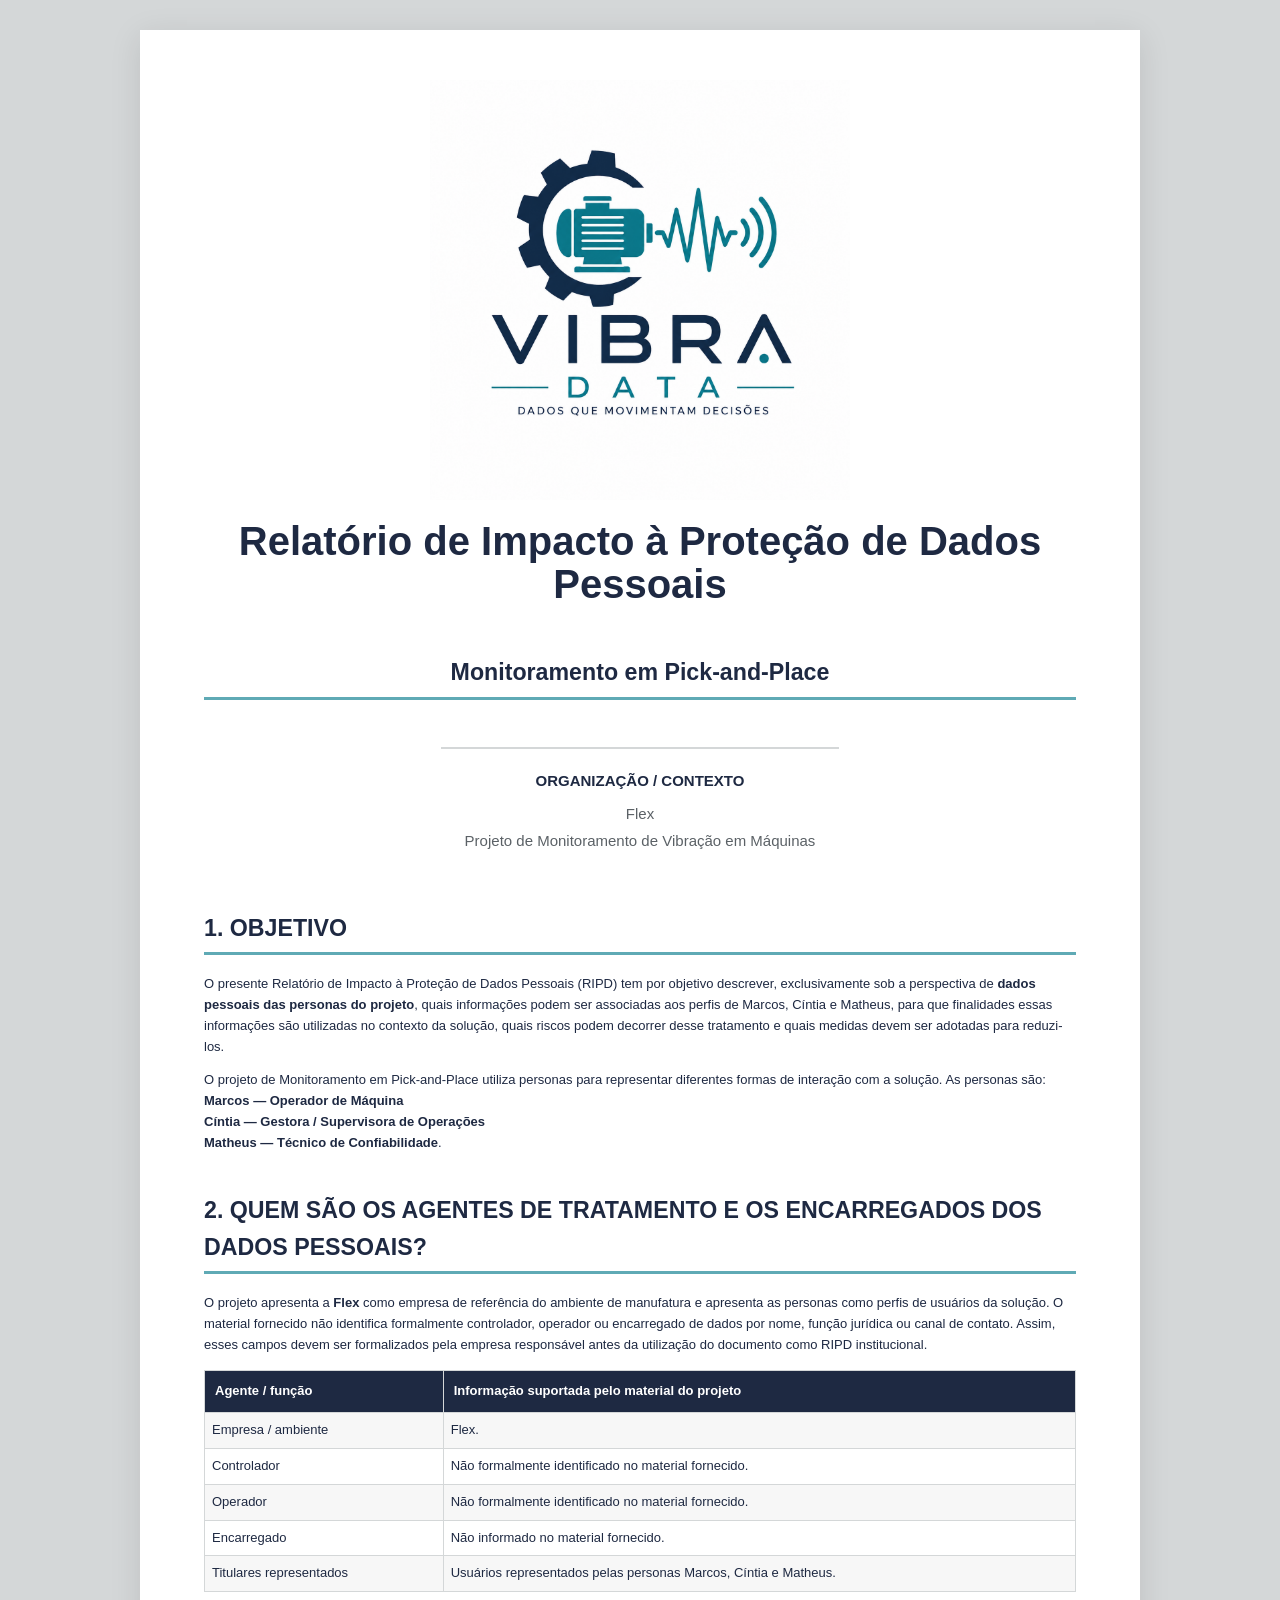
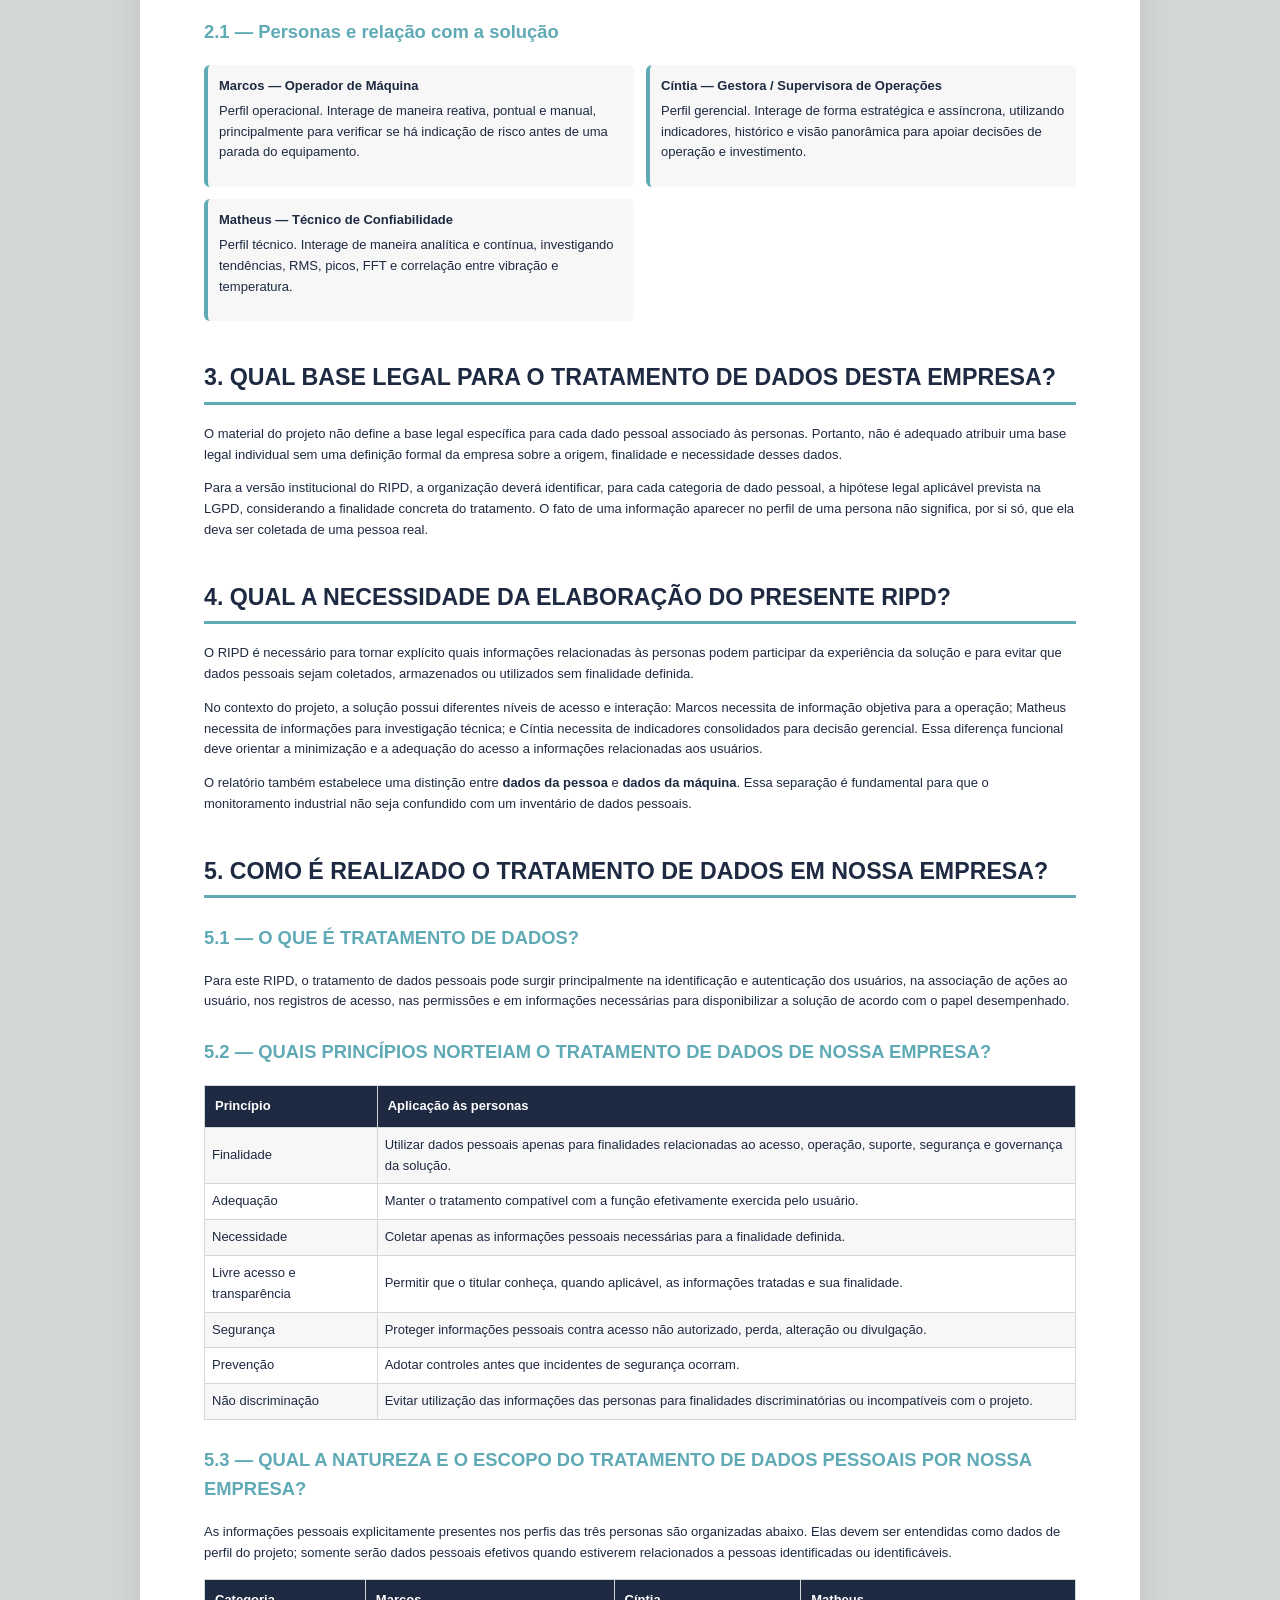
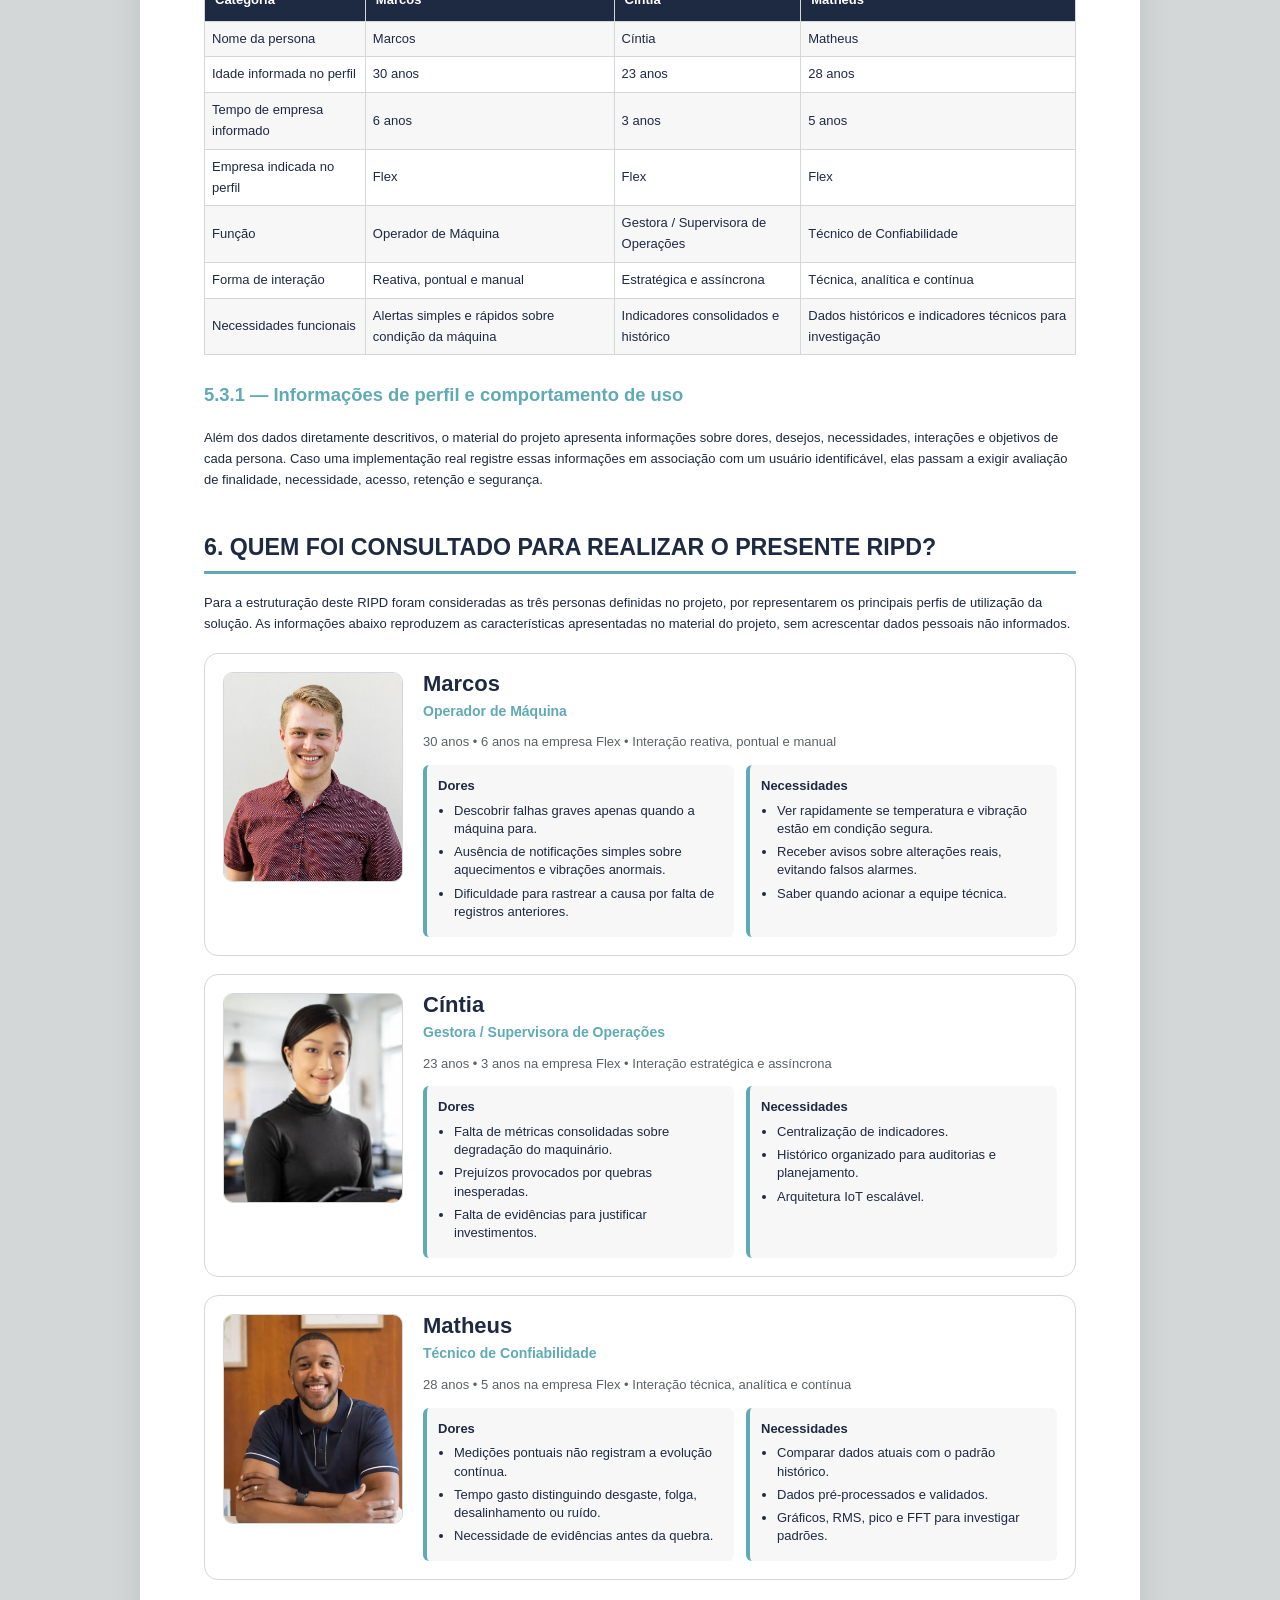
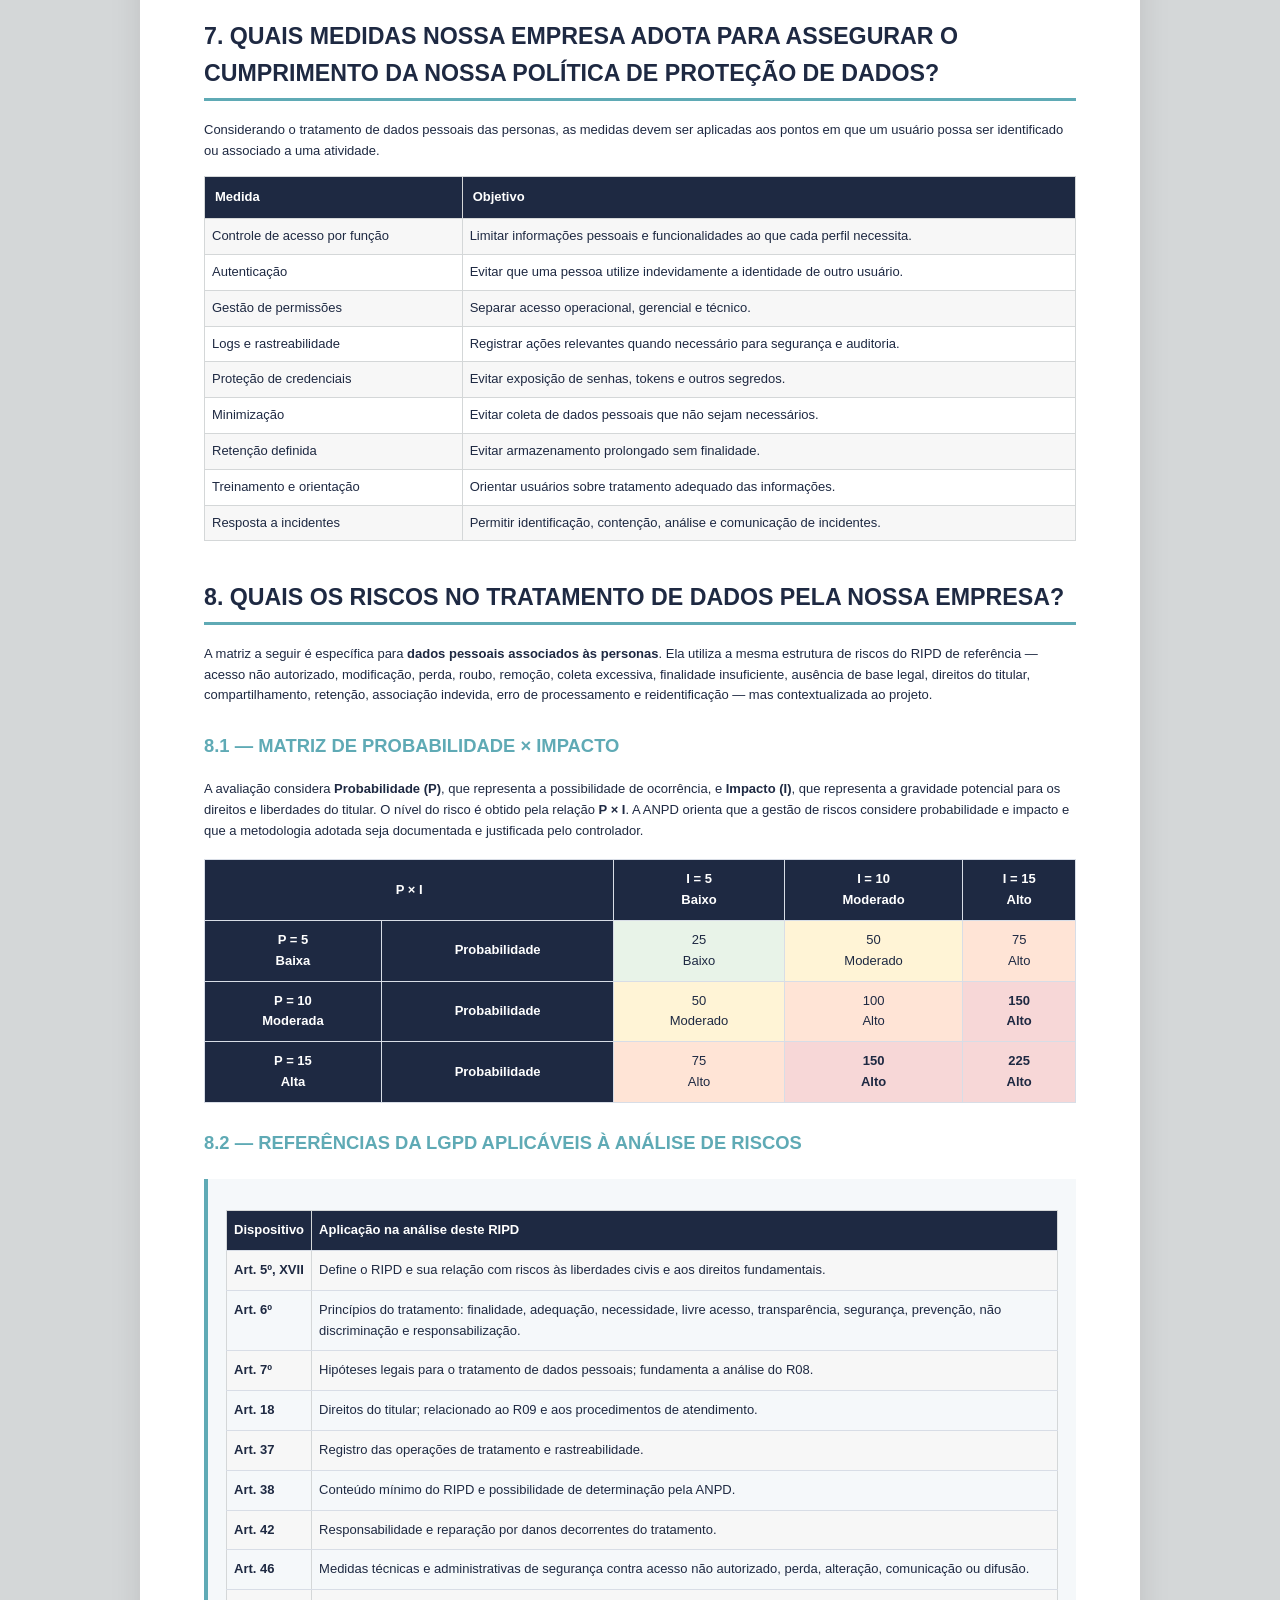
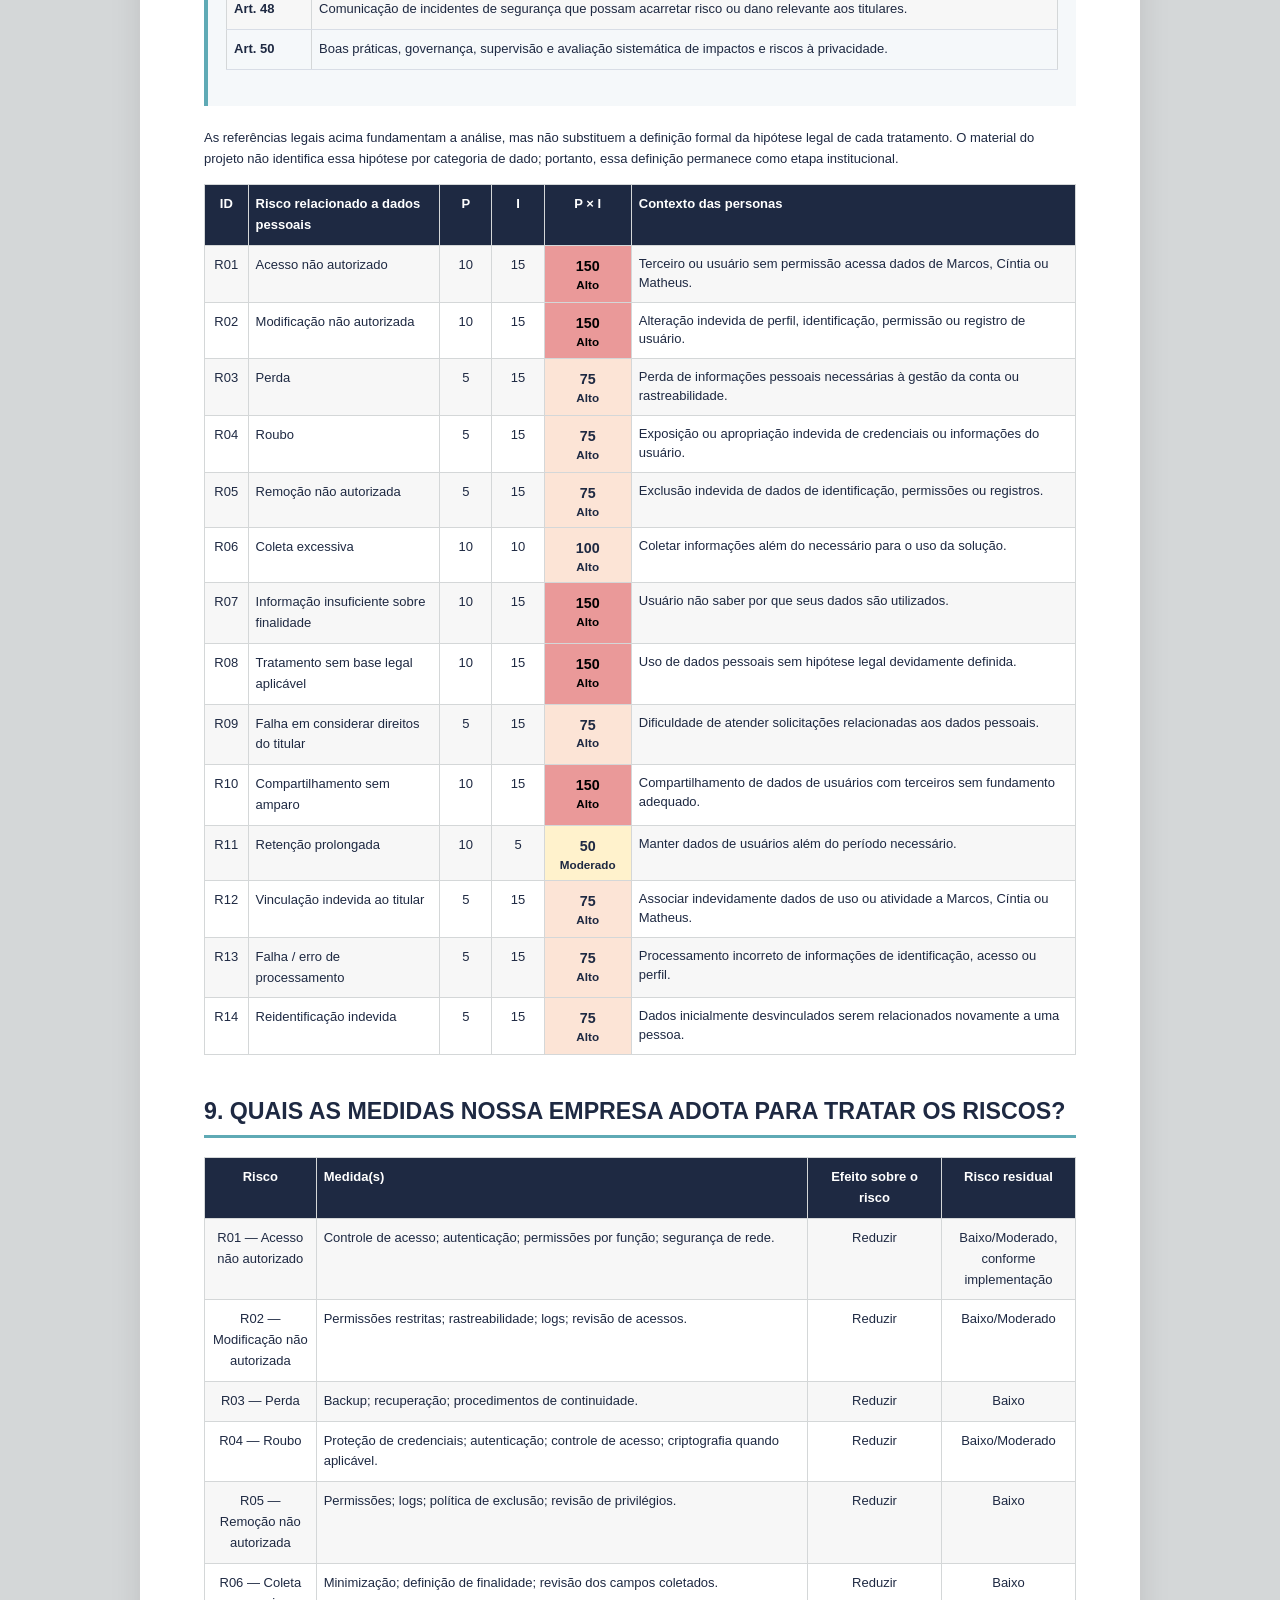
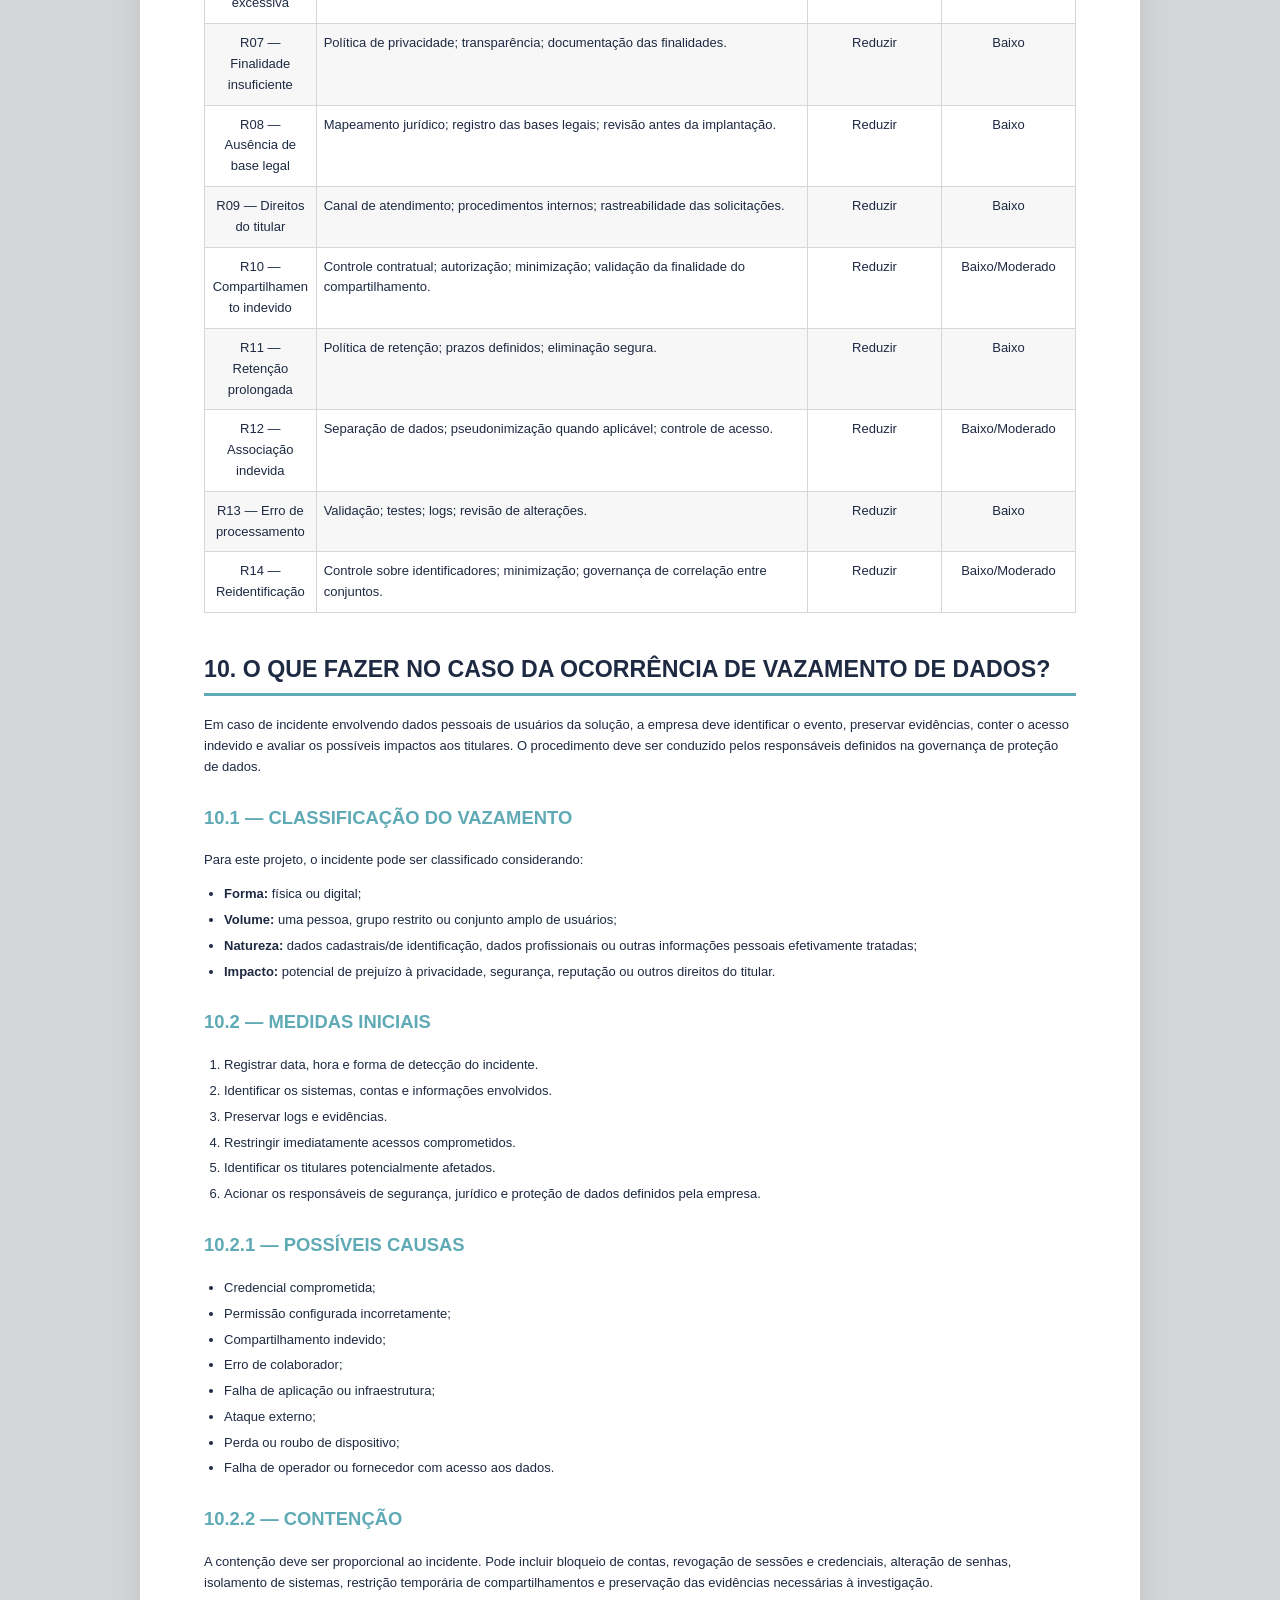
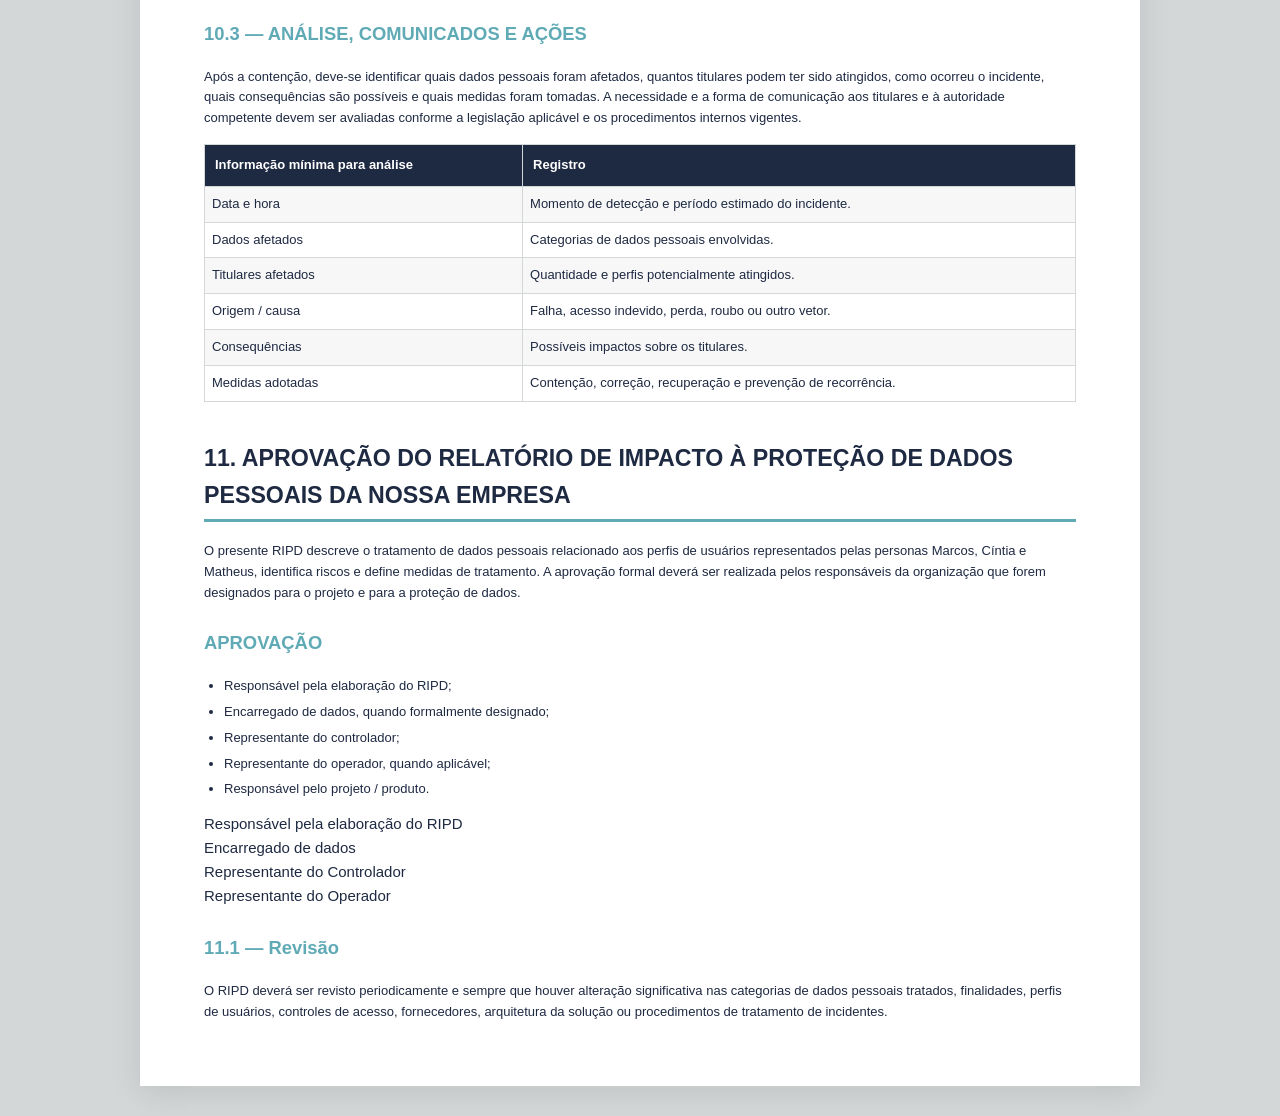
<file: relatorio.html>
<!DOCTYPE html>
<html lang="pt-BR">
<head>
<meta charset="UTF-8">
<meta name="viewport" content="width=device-width, initial-scale=1.0">
<title>RIPD — Dados Pessoais das Personas — Monitoramento em Pick-and-Place</title>
<link rel="stylesheet" href="styles.css">

</head>
<body>
<div class="page report-page">

<div class="cover">
    <img class="logo-empresa" src="images/vibra-data-logo.png"
         alt="Vibra Data — Monitoramento de Vibração em Máquinas">
    <h1>Relatório de Impacto à Proteção de Dados Pessoais</h1>
    <h2>Monitoramento em Pick-and-Place</h2>
    <div class="integrantes">
        <strong>ORGANIZAÇÃO / CONTEXTO</strong>
        <span>Flex</span>
        <span>Projeto de Monitoramento de Vibração em Máquinas</span>
    </div>
</div>

<h2>1. OBJETIVO</h2>
<p>
O presente Relatório de Impacto à Proteção de Dados Pessoais (RIPD) tem por objetivo
descrever, exclusivamente sob a perspectiva de <strong>dados pessoais das personas do
projeto</strong>, quais informações podem ser associadas aos perfis de Marcos, Cíntia e
Matheus, para que finalidades essas informações são utilizadas no contexto da solução,
quais riscos podem decorrer desse tratamento e quais medidas devem ser adotadas para
reduzi-los.
</p>
<p>
O projeto de Monitoramento em Pick-and-Place utiliza personas para representar diferentes
formas de interação com a solução. As personas são: <strong>Marcos — Operador de Máquina</strong> <br>
<strong>Cíntia — Gestora / Supervisora de Operações</strong> <br>
<strong>Matheus — Técnico de Confiabilidade</strong>.
</p>

<h2>2. QUEM SÃO OS AGENTES DE TRATAMENTO E OS ENCARREGADOS DOS DADOS PESSOAIS?</h2>
<p>
O projeto apresenta a <strong>Flex</strong> como empresa de referência do ambiente de
manufatura e apresenta as personas como perfis de usuários da solução. O material
fornecido não identifica formalmente controlador, operador ou encarregado de dados por
nome, função jurídica ou canal de contato. Assim, esses campos devem ser formalizados
pela empresa responsável antes da utilização do documento como RIPD institucional.
</p>
<table class="project-table">
<tr><th>Agente / função</th><th>Informação suportada pelo material do projeto</th></tr>
<tr><td>Empresa / ambiente</td><td>Flex.</td></tr>
<tr><td>Controlador</td><td>Não formalmente identificado no material fornecido.</td></tr>
<tr><td>Operador</td><td>Não formalmente identificado no material fornecido.</td></tr>
<tr><td>Encarregado</td><td>Não informado no material fornecido.</td></tr>
<tr><td>Titulares representados</td><td>Usuários representados pelas personas Marcos, Cíntia e Matheus.</td></tr>
</table>

<h3>2.1 — Personas e relação com a solução</h3>
<div class="persona-grid">
<div class="persona-block">
<strong>Marcos — Operador de Máquina</strong>
<p>Perfil operacional. Interage de maneira reativa, pontual e manual, principalmente para
verificar se há indicação de risco antes de uma parada do equipamento.</p>
</div>
<div class="persona-block">
<strong>Cíntia — Gestora / Supervisora de Operações</strong>
<p>Perfil gerencial. Interage de forma estratégica e assíncrona, utilizando indicadores,
histórico e visão panorâmica para apoiar decisões de operação e investimento.</p>
</div>
<div class="persona-block">
<strong>Matheus — Técnico de Confiabilidade</strong>
<p>Perfil técnico. Interage de maneira analítica e contínua, investigando tendências,
RMS, picos, FFT e correlação entre vibração e temperatura.</p>
</div>
</div>

<h2>3. QUAL BASE LEGAL PARA O TRATAMENTO DE DADOS DESTA EMPRESA?</h2>
<p>
O material do projeto não define a base legal específica para cada dado pessoal associado
às personas. Portanto, não é adequado atribuir uma base legal individual sem uma definição
formal da empresa sobre a origem, finalidade e necessidade desses dados.
</p>
<p>
Para a versão institucional do RIPD, a organização deverá identificar, para cada categoria
de dado pessoal, a hipótese legal aplicável prevista na LGPD, considerando a finalidade
concreta do tratamento. O fato de uma informação aparecer no perfil de uma persona não
significa, por si só, que ela deva ser coletada de uma pessoa real.
</p>

<h2>4. QUAL A NECESSIDADE DA ELABORAÇÃO DO PRESENTE RIPD?</h2>
<p>
O RIPD é necessário para tornar explícito quais informações relacionadas às personas
podem participar da experiência da solução e para evitar que dados pessoais sejam
coletados, armazenados ou utilizados sem finalidade definida.
</p>
<p>
No contexto do projeto, a solução possui diferentes níveis de acesso e interação:
Marcos necessita de informação objetiva para a operação; Matheus necessita de informações
para investigação técnica; e Cíntia necessita de indicadores consolidados para decisão
gerencial. Essa diferença funcional deve orientar a minimização e a adequação do acesso
a informações relacionadas aos usuários.
</p>
<p>
O relatório também estabelece uma distinção entre <strong>dados da pessoa</strong> e
<strong>dados da máquina</strong>. Essa separação é fundamental para que o monitoramento
industrial não seja confundido com um inventário de dados pessoais.
</p>

<h2>5. COMO É REALIZADO O TRATAMENTO DE DADOS EM NOSSA EMPRESA?</h2>

<h3>5.1 — O QUE É TRATAMENTO DE DADOS?</h3>
<p>
Para este RIPD, o tratamento de dados pessoais pode surgir principalmente na identificação
e autenticação dos usuários, na associação de ações ao usuário, nos registros de acesso,
nas permissões e em informações necessárias para disponibilizar a solução de acordo
com o papel desempenhado.
</p>

<h3>5.2 — QUAIS PRINCÍPIOS NORTEIAM O TRATAMENTO DE DADOS DE NOSSA EMPRESA?</h3>
<table class="project-table">
<tr><th>Princípio</th><th>Aplicação às personas</th></tr>
<tr><td>Finalidade</td><td>Utilizar dados pessoais apenas para finalidades relacionadas ao acesso, operação, suporte, segurança e governança da solução.</td></tr>
<tr><td>Adequação</td><td>Manter o tratamento compatível com a função efetivamente exercida pelo usuário.</td></tr>
<tr><td>Necessidade</td><td>Coletar apenas as informações pessoais necessárias para a finalidade definida.</td></tr>
<tr><td>Livre acesso e transparência</td><td>Permitir que o titular conheça, quando aplicável, as informações tratadas e sua finalidade.</td></tr>
<tr><td>Segurança</td><td>Proteger informações pessoais contra acesso não autorizado, perda, alteração ou divulgação.</td></tr>
<tr><td>Prevenção</td><td>Adotar controles antes que incidentes de segurança ocorram.</td></tr>
<tr><td>Não discriminação</td><td>Evitar utilização das informações das personas para finalidades discriminatórias ou incompatíveis com o projeto.</td></tr>
</table>

<h3>5.3 — QUAL A NATUREZA E O ESCOPO DO TRATAMENTO DE DADOS PESSOAIS POR NOSSA EMPRESA?</h3>
<p>
As informações pessoais explicitamente presentes nos perfis das três personas são
organizadas abaixo. Elas devem ser entendidas como dados de perfil do projeto; somente
serão dados pessoais efetivos quando estiverem relacionados a pessoas identificadas
ou identificáveis.
</p>
<table class="project-table">
<tr><th>Categoria</th><th>Marcos</th><th>Cíntia</th><th>Matheus</th></tr>
<tr><td>Nome da persona</td><td>Marcos</td><td>Cíntia</td><td>Matheus</td></tr>
<tr><td>Idade informada no perfil</td><td>30 anos</td><td>23 anos</td><td>28 anos</td></tr>
<tr><td>Tempo de empresa informado</td><td>6 anos</td><td>3 anos</td><td>5 anos</td></tr>
<tr><td>Empresa indicada no perfil</td><td>Flex</td><td>Flex</td><td>Flex</td></tr>
<tr><td>Função</td><td>Operador de Máquina</td><td>Gestora / Supervisora de Operações</td><td>Técnico de Confiabilidade</td></tr>
<tr><td>Forma de interação</td><td>Reativa, pontual e manual</td><td>Estratégica e assíncrona</td><td>Técnica, analítica e contínua</td></tr>
<tr><td>Necessidades funcionais</td><td>Alertas simples e rápidos sobre condição da máquina</td><td>Indicadores consolidados e histórico</td><td>Dados históricos e indicadores técnicos para investigação</td></tr>
</table>

<h3>5.3.1 — Informações de perfil e comportamento de uso</h3>
<p>
Além dos dados diretamente descritivos, o material do projeto apresenta informações
sobre dores, desejos, necessidades, interações e objetivos de cada persona. Caso uma
implementação real registre essas informações em associação com um usuário identificável,
elas passam a exigir avaliação de finalidade, necessidade, acesso, retenção e segurança.
</p>

<h2>6. QUEM FOI CONSULTADO PARA REALIZAR O PRESENTE RIPD?</h2>
<p>
Para a estruturação deste RIPD foram consideradas as três personas definidas no projeto,
por representarem os principais perfis de utilização da solução. As informações abaixo
reproduzem as características apresentadas no material do projeto, sem acrescentar
dados pessoais não informados.
</p>

<div class="persona-card">
<div><img class="persona-photo" src="images/Marcos.png" alt="Marcos"></div>
<div>
<div class="persona-name">Marcos</div>
<div class="persona-role">Operador de Máquina</div>
<div class="persona-meta">30 anos • 6 anos na empresa Flex • Interação reativa, pontual e manual</div>
<div class="persona-grid">
<div class="persona-block"><strong>Dores</strong><ul><li>Descobrir falhas graves apenas quando a máquina para.</li><li>Ausência de notificações simples sobre aquecimentos e vibrações anormais.</li><li>Dificuldade para rastrear a causa por falta de registros anteriores.</li></ul></div>
<div class="persona-block"><strong>Necessidades</strong><ul><li>Ver rapidamente se temperatura e vibração estão em condição segura.</li><li>Receber avisos sobre alterações reais, evitando falsos alarmes.</li><li>Saber quando acionar a equipe técnica.</li></ul></div>
</div>
</div>
</div>

<div class="persona-card">
<div><img class="persona-photo" src="images/Cintia.png" alt="Cíntia"></div>
<div>
<div class="persona-name">Cíntia</div>
<div class="persona-role">Gestora / Supervisora de Operações</div>
<div class="persona-meta">23 anos • 3 anos na empresa Flex • Interação estratégica e assíncrona</div>
<div class="persona-grid">
<div class="persona-block"><strong>Dores</strong><ul><li>Falta de métricas consolidadas sobre degradação do maquinário.</li><li>Prejuízos provocados por quebras inesperadas.</li><li>Falta de evidências para justificar investimentos.</li></ul></div>
<div class="persona-block"><strong>Necessidades</strong><ul><li>Centralização de indicadores.</li><li>Histórico organizado para auditorias e planejamento.</li><li>Arquitetura IoT escalável.</li></ul></div>
</div>
</div>
</div>

<div class="persona-card">
<div><img class="persona-photo" src="images/Matheus.png" alt="Matheus"></div>
<div>
<div class="persona-name">Matheus</div>
<div class="persona-role">Técnico de Confiabilidade</div>
<div class="persona-meta">28 anos • 5 anos na empresa Flex • Interação técnica, analítica e contínua</div>
<div class="persona-grid">
<div class="persona-block"><strong>Dores</strong><ul><li>Medições pontuais não registram a evolução contínua.</li><li>Tempo gasto distinguindo desgaste, folga, desalinhamento ou ruído.</li><li>Necessidade de evidências antes da quebra.</li></ul></div>
<div class="persona-block"><strong>Necessidades</strong><ul><li>Comparar dados atuais com o padrão histórico.</li><li>Dados pré-processados e validados.</li><li>Gráficos, RMS, pico e FFT para investigar padrões.</li></ul></div>
</div>
</div>
</div>

<h2>7. QUAIS MEDIDAS NOSSA EMPRESA ADOTA PARA ASSEGURAR O CUMPRIMENTO DA NOSSA POLÍTICA DE PROTEÇÃO DE DADOS?</h2>
<p>
Considerando o tratamento de dados pessoais das personas, as medidas devem ser aplicadas
aos pontos em que um usuário possa ser identificado ou associado a uma atividade.
</p>
<table class="project-table">
<tr><th>Medida</th><th>Objetivo</th></tr>
<tr><td>Controle de acesso por função</td><td>Limitar informações pessoais e funcionalidades ao que cada perfil necessita.</td></tr>
<tr><td>Autenticação</td><td>Evitar que uma pessoa utilize indevidamente a identidade de outro usuário.</td></tr>
<tr><td>Gestão de permissões</td><td>Separar acesso operacional, gerencial e técnico.</td></tr>
<tr><td>Logs e rastreabilidade</td><td>Registrar ações relevantes quando necessário para segurança e auditoria.</td></tr>
<tr><td>Proteção de credenciais</td><td>Evitar exposição de senhas, tokens e outros segredos.</td></tr>
<tr><td>Minimização</td><td>Evitar coleta de dados pessoais que não sejam necessários.</td></tr>
<tr><td>Retenção definida</td><td>Evitar armazenamento prolongado sem finalidade.</td></tr>
<tr><td>Treinamento e orientação</td><td>Orientar usuários sobre tratamento adequado das informações.</td></tr>
<tr><td>Resposta a incidentes</td><td>Permitir identificação, contenção, análise e comunicação de incidentes.</td></tr>
</table>

<h2>8. QUAIS OS RISCOS NO TRATAMENTO DE DADOS PELA NOSSA EMPRESA?</h2>
<p>
A matriz a seguir é específica para <strong>dados pessoais associados às personas</strong>.
Ela utiliza a mesma estrutura de riscos do RIPD de referência — acesso não autorizado,
modificação, perda, roubo, remoção, coleta excessiva, finalidade insuficiente, ausência
de base legal, direitos do titular, compartilhamento, retenção, associação indevida,
erro de processamento e reidentificação — mas contextualizada ao projeto.
</p>

<h3>8.1 — MATRIZ DE PROBABILIDADE × IMPACTO</h3>
<p>
A avaliação considera <strong>Probabilidade (P)</strong>, que representa a possibilidade
de ocorrência, e <strong>Impacto (I)</strong>, que representa a gravidade potencial para
os direitos e liberdades do titular. O nível do risco é obtido pela relação <strong>P × I</strong>.
A ANPD orienta que a gestão de riscos considere probabilidade e impacto e que a metodologia
adotada seja documentada e justificada pelo controlador.
</p>
<table class="risk-matrix">
<tr><th colspan="2">P × I</th><th>I = 5<br>Baixo</th><th>I = 10<br>Moderado</th><th>I = 15<br>Alto</th></tr>
<tr><th class="axis">P = 5<br>Baixa</th><th class="axis">Probabilidade</th><td class="m-low">25<br>Baixo</td><td class="m-moderate">50<br>Moderado</td><td class="m-high">75<br>Alto</td></tr>
<tr><th class="axis">P = 10<br>Moderada</th><th class="axis">Probabilidade</th><td class="m-moderate">50<br>Moderado</td><td class="m-high">100<br>Alto</td><td class="m-critical">150<br>Alto</td></tr>
<tr><th class="axis">P = 15<br>Alta</th><th class="axis">Probabilidade</th><td class="m-high">75<br>Alto</td><td class="m-critical">150<br>Alto</td><td class="m-critical">225<br>Alto</td></tr>
</table>

<h3>8.2 — REFERÊNCIAS DA LGPD APLICÁVEIS À ANÁLISE DE RISCOS</h3>
<div class="lgpd-reference-box">
<table>
<tr><th>Dispositivo</th><th>Aplicação na análise deste RIPD</th></tr>
<tr><td><strong>Art. 5º, XVII</strong></td><td>Define o RIPD e sua relação com riscos às liberdades civis e aos direitos fundamentais.</td></tr>
<tr><td><strong>Art. 6º</strong></td><td>Princípios do tratamento: finalidade, adequação, necessidade, livre acesso, transparência, segurança, prevenção, não discriminação e responsabilização.</td></tr>
<tr><td><strong>Art. 7º</strong></td><td>Hipóteses legais para o tratamento de dados pessoais; fundamenta a análise do R08.</td></tr>
<tr><td><strong>Art. 18</strong></td><td>Direitos do titular; relacionado ao R09 e aos procedimentos de atendimento.</td></tr>
<tr><td><strong>Art. 37</strong></td><td>Registro das operações de tratamento e rastreabilidade.</td></tr>
<tr><td><strong>Art. 38</strong></td><td>Conteúdo mínimo do RIPD e possibilidade de determinação pela ANPD.</td></tr>
<tr><td><strong>Art. 42</strong></td><td>Responsabilidade e reparação por danos decorrentes do tratamento.</td></tr>
<tr><td><strong>Art. 46</strong></td><td>Medidas técnicas e administrativas de segurança contra acesso não autorizado, perda, alteração, comunicação ou difusão.</td></tr>
<tr><td><strong>Art. 48</strong></td><td>Comunicação de incidentes de segurança que possam acarretar risco ou dano relevante aos titulares.</td></tr>
<tr><td><strong>Art. 50</strong></td><td>Boas práticas, governança, supervisão e avaliação sistemática de impactos e riscos à privacidade.</td></tr>
</table>
</div>
<p>
As referências legais acima fundamentam a análise, mas não substituem a definição formal
da hipótese legal de cada tratamento. O material do projeto não identifica essa hipótese
por categoria de dado; portanto, essa definição permanece como etapa institucional.
</p>

<table class="risk-table risk-table-section8">
<tr><th>ID</th><th>Risco relacionado a dados pessoais</th><th>P</th><th>I</th><th>P × I</th><th>Contexto das personas</th></tr>
<tr><td>R01</td><td>Acesso não autorizado</td><td>10</td><td>15</td><td class="risk-level risk-critical"><strong>150</strong><span>Alto</span></td><td>Terceiro ou usuário sem permissão acessa dados de Marcos, Cíntia ou Matheus.</td></tr>
<tr><td>R02</td><td>Modificação não autorizada</td><td>10</td><td>15</td><td class="risk-level risk-critical"><strong>150</strong><span>Alto</span></td><td>Alteração indevida de perfil, identificação, permissão ou registro de usuário.</td></tr>
<tr><td>R03</td><td>Perda</td><td>5</td><td>15</td><td class="risk-level risk-high"><strong>75</strong><span>Alto</span></td><td>Perda de informações pessoais necessárias à gestão da conta ou rastreabilidade.</td></tr>
<tr><td>R04</td><td>Roubo</td><td>5</td><td>15</td><td class="risk-level risk-high"><strong>75</strong><span>Alto</span></td><td>Exposição ou apropriação indevida de credenciais ou informações do usuário.</td></tr>
<tr><td>R05</td><td>Remoção não autorizada</td><td>5</td><td>15</td><td class="risk-level risk-high"><strong>75</strong><span>Alto</span></td><td>Exclusão indevida de dados de identificação, permissões ou registros.</td></tr>
<tr><td>R06</td><td>Coleta excessiva</td><td>10</td><td>10</td><td class="risk-level risk-high"><strong>100</strong><span>Alto</span></td><td>Coletar informações além do necessário para o uso da solução.</td></tr>
<tr><td>R07</td><td>Informação insuficiente sobre finalidade</td><td>10</td><td>15</td><td class="risk-level risk-critical"><strong>150</strong><span>Alto</span></td><td>Usuário não saber por que seus dados são utilizados.</td></tr>
<tr><td>R08</td><td>Tratamento sem base legal aplicável</td><td>10</td><td>15</td><td class="risk-level risk-critical"><strong>150</strong><span>Alto</span></td><td>Uso de dados pessoais sem hipótese legal devidamente definida.</td></tr>
<tr><td>R09</td><td>Falha em considerar direitos do titular</td><td>5</td><td>15</td><td class="risk-level risk-high"><strong>75</strong><span>Alto</span></td><td>Dificuldade de atender solicitações relacionadas aos dados pessoais.</td></tr>
<tr><td>R10</td><td>Compartilhamento sem amparo</td><td>10</td><td>15</td><td class="risk-level risk-critical"><strong>150</strong><span>Alto</span></td><td>Compartilhamento de dados de usuários com terceiros sem fundamento adequado.</td></tr>
<tr><td>R11</td><td>Retenção prolongada</td><td>10</td><td>5</td><td class="risk-level risk-medium"><strong>50</strong><span>Moderado</span></td><td>Manter dados de usuários além do período necessário.</td></tr>
<tr><td>R12</td><td>Vinculação indevida ao titular</td><td>5</td><td>15</td><td class="risk-level risk-high"><strong>75</strong><span>Alto</span></td><td>Associar indevidamente dados de uso ou atividade a Marcos, Cíntia ou Matheus.</td></tr>
<tr><td>R13</td><td>Falha / erro de processamento</td><td>5</td><td>15</td><td class="risk-level risk-high"><strong>75</strong><span>Alto</span></td><td>Processamento incorreto de informações de identificação, acesso ou perfil.</td></tr>
<tr><td>R14</td><td>Reidentificação indevida</td><td>5</td><td>15</td><td class="risk-level risk-high"><strong>75</strong><span>Alto</span></td><td>Dados inicialmente desvinculados serem relacionados novamente a uma pessoa.</td></tr>
</table>

<h2>9. QUAIS AS MEDIDAS NOSSA EMPRESA ADOTA PARA TRATAR OS RISCOS?</h2>
<table class="risk-table risk-table-section8">
<tr><th>Risco</th><th>Medida(s)</th><th>Efeito sobre o risco</th><th>Risco residual</th></tr>
<tr><td>R01 — Acesso não autorizado</td><td>Controle de acesso; autenticação; permissões por função; segurança de rede.</td><td>Reduzir</td><td>Baixo/Moderado, conforme implementação</td></tr>
<tr><td>R02 — Modificação não autorizada</td><td>Permissões restritas; rastreabilidade; logs; revisão de acessos.</td><td>Reduzir</td><td>Baixo/Moderado</td></tr>
<tr><td>R03 — Perda</td><td>Backup; recuperação; procedimentos de continuidade.</td><td>Reduzir</td><td>Baixo</td></tr>
<tr><td>R04 — Roubo</td><td>Proteção de credenciais; autenticação; controle de acesso; criptografia quando aplicável.</td><td>Reduzir</td><td>Baixo/Moderado</td></tr>
<tr><td>R05 — Remoção não autorizada</td><td>Permissões; logs; política de exclusão; revisão de privilégios.</td><td>Reduzir</td><td>Baixo</td></tr>
<tr><td>R06 — Coleta excessiva</td><td>Minimização; definição de finalidade; revisão dos campos coletados.</td><td>Reduzir</td><td>Baixo</td></tr>
<tr><td>R07 — Finalidade insuficiente</td><td>Política de privacidade; transparência; documentação das finalidades.</td><td>Reduzir</td><td>Baixo</td></tr>
<tr><td>R08 — Ausência de base legal</td><td>Mapeamento jurídico; registro das bases legais; revisão antes da implantação.</td><td>Reduzir</td><td>Baixo</td></tr>
<tr><td>R09 — Direitos do titular</td><td>Canal de atendimento; procedimentos internos; rastreabilidade das solicitações.</td><td>Reduzir</td><td>Baixo</td></tr>
<tr><td>R10 — Compartilhamento indevido</td><td>Controle contratual; autorização; minimização; validação da finalidade do compartilhamento.</td><td>Reduzir</td><td>Baixo/Moderado</td></tr>
<tr><td>R11 — Retenção prolongada</td><td>Política de retenção; prazos definidos; eliminação segura.</td><td>Reduzir</td><td>Baixo</td></tr>
<tr><td>R12 — Associação indevida</td><td>Separação de dados; pseudonimização quando aplicável; controle de acesso.</td><td>Reduzir</td><td>Baixo/Moderado</td></tr>
<tr><td>R13 — Erro de processamento</td><td>Validação; testes; logs; revisão de alterações.</td><td>Reduzir</td><td>Baixo</td></tr>
<tr><td>R14 — Reidentificação</td><td>Controle sobre identificadores; minimização; governança de correlação entre conjuntos.</td><td>Reduzir</td><td>Baixo/Moderado</td></tr>
</table>

<h2>10. O QUE FAZER NO CASO DA OCORRÊNCIA DE VAZAMENTO DE DADOS?</h2>
<p>
Em caso de incidente envolvendo dados pessoais de usuários da solução, a empresa deve
identificar o evento, preservar evidências, conter o acesso indevido e avaliar os possíveis
impactos aos titulares. O procedimento deve ser conduzido pelos responsáveis definidos
na governança de proteção de dados.
</p>

<h3>10.1 — CLASSIFICAÇÃO DO VAZAMENTO</h3>
<p>Para este projeto, o incidente pode ser classificado considerando:</p>
<ul>
<li><strong>Forma:</strong> física ou digital;</li>
<li><strong>Volume:</strong> uma pessoa, grupo restrito ou conjunto amplo de usuários;</li>
<li><strong>Natureza:</strong> dados cadastrais/de identificação, dados profissionais ou outras informações pessoais efetivamente tratadas;</li>
<li><strong>Impacto:</strong> potencial de prejuízo à privacidade, segurança, reputação ou outros direitos do titular.</li>
</ul>

<h3>10.2 — MEDIDAS INICIAIS</h3>
<ol>
<li>Registrar data, hora e forma de detecção do incidente.</li>
<li>Identificar os sistemas, contas e informações envolvidos.</li>
<li>Preservar logs e evidências.</li>
<li>Restringir imediatamente acessos comprometidos.</li>
<li>Identificar os titulares potencialmente afetados.</li>
<li>Acionar os responsáveis de segurança, jurídico e proteção de dados definidos pela empresa.</li>
</ol>

<h3>10.2.1 — POSSÍVEIS CAUSAS</h3>
<ul>
<li>Credencial comprometida;</li>
<li>Permissão configurada incorretamente;</li>
<li>Compartilhamento indevido;</li>
<li>Erro de colaborador;</li>
<li>Falha de aplicação ou infraestrutura;</li>
<li>Ataque externo;</li>
<li>Perda ou roubo de dispositivo;</li>
<li>Falha de operador ou fornecedor com acesso aos dados.</li>
</ul>

<h3>10.2.2 — CONTENÇÃO</h3>
<p>
A contenção deve ser proporcional ao incidente. Pode incluir bloqueio de contas,
revogação de sessões e credenciais, alteração de senhas, isolamento de sistemas,
restrição temporária de compartilhamentos e preservação das evidências necessárias
à investigação.
</p>

<h3>10.3 — ANÁLISE, COMUNICADOS E AÇÕES</h3>
<p>
Após a contenção, deve-se identificar quais dados pessoais foram afetados, quantos
titulares podem ter sido atingidos, como ocorreu o incidente, quais consequências são
possíveis e quais medidas foram tomadas. A necessidade e a forma de comunicação aos
titulares e à autoridade competente devem ser avaliadas conforme a legislação aplicável
e os procedimentos internos vigentes.
</p>
<table class="project-table">
<tr><th>Informação mínima para análise</th><th>Registro</th></tr>
<tr><td>Data e hora</td><td>Momento de detecção e período estimado do incidente.</td></tr>
<tr><td>Dados afetados</td><td>Categorias de dados pessoais envolvidas.</td></tr>
<tr><td>Titulares afetados</td><td>Quantidade e perfis potencialmente atingidos.</td></tr>
<tr><td>Origem / causa</td><td>Falha, acesso indevido, perda, roubo ou outro vetor.</td></tr>
<tr><td>Consequências</td><td>Possíveis impactos sobre os titulares.</td></tr>
<tr><td>Medidas adotadas</td><td>Contenção, correção, recuperação e prevenção de recorrência.</td></tr>
</table>

<h2>11. APROVAÇÃO DO RELATÓRIO DE IMPACTO À PROTEÇÃO DE DADOS PESSOAIS DA NOSSA EMPRESA</h2>
<p>
O presente RIPD descreve o tratamento de dados pessoais relacionado aos perfis de
usuários representados pelas personas Marcos, Cíntia e Matheus, identifica riscos e
define medidas de tratamento. A aprovação formal deverá ser realizada pelos responsáveis
da organização que forem designados para o projeto e para a proteção de dados.
</p>

<div class="approval-box">
<h3>APROVAÇÃO</h3>
<ul>
<li>Responsável pela elaboração do RIPD;</li>
<li>Encarregado de dados, quando formalmente designado;</li>
<li>Representante do controlador;</li>
<li>Representante do operador, quando aplicável;</li>
<li>Responsável pelo projeto / produto.</li>
</ul>
</div>

<div class="signature-grid">
<div class="signature">Responsável pela elaboração do RIPD</div>
<div class="signature">Encarregado de dados</div>
<div class="signature">Representante do Controlador</div>
<div class="signature">Representante do Operador</div>
</div>

<h3>11.1 — Revisão</h3>
<p>
O RIPD deverá ser revisto periodicamente e sempre que houver alteração significativa
nas categorias de dados pessoais tratados, finalidades, perfis de usuários, controles
de acesso, fornecedores, arquitetura da solução ou procedimentos de tratamento de
incidentes.
</p>

</div>
</body>
</html>
</file>
<file: styles.css>
:root {
  --navy: #1e2942;
  --blue: #5faab5;
  --gray: #5b6166;
  --gray-soft: #d4d7d8;
  --bg-soft: #f7f7f7;
  --white: #ffffff;
  --border: #c8cdd0;
  --shadow: rgba(0, 0, 0, 0.1);
  --text-base: 15px;
  --text-sm: 13px;
  --text-xs: 11px;
  --font-document: Arial, Helvetica, sans-serif;
  --size-document: 13px;
  --radius-sm: 6px;
  --radius-md: 10px;
  --radius-lg: 14px;
  --space-xs: 8px;
  --space-sm: 12px;
  --space-md: 16px;
  --space-lg: 22px;
  --space-xl: 30px;
  --container: 1000px;
}

* {
  box-sizing: border-box;
}

html {
  scroll-behavior: smooth;
}

body {
  margin: 0;
  background: var(--gray-soft);
  color: var(--navy);
  font-family: var(--font-document);
  font-size: var(--text-base);
  line-height: 1.6;
}

img {
  max-width: 100%;
  display: block;
}

.page {
  max-width: var(--container);
  margin: var(--space-xl) auto;
  background: var(--white);
  padding: 50px 64px;
  box-shadow: 0 6px 30px var(--shadow);
  font-size: var(--text-base);
}

.cover {
  min-height: 780px;
  display: flex;
  flex-direction: column;
  justify-content: center;
  text-align: center;
}

h1,
h2,
h3,
h4,
p,
ul,
ol,
table {
  margin-top: 0;
}

h1 {
  font-size: 2.5rem;
  line-height: 1.08;
  color: var(--navy);
  margin-bottom: 10px;
}

h2 {
  font-size: 1.45rem;
  color: var(--navy);
  border-bottom: 3px solid var(--blue);
  padding-bottom: 5px;
  margin-top: 38px;
}

h3 {
  font-size: 1.15rem;
  color: var(--blue);
  margin-top: 25px;
}

.subtitle {
  font-size: 1.1rem;
  color: var(--gray);
}

body,
p,
li,
.journey-note,
.risk-intro,
.persona-intro,
.journey-context,
.journey-step,
.persona-block ul,
.persona-meta,
.callout,
.output,
.security-item span,
.service span,
.node span,
.security-item strong,
.service strong,
.mini-flow .mini,
.layer-subtitle,
.integrantes,
.integrantes strong,
.integrantes span,
.arch-v3 .layer-title,
.arch-v3 .cloud-title small,
.arch-v3 .service strong,
.arch-v3 .service span,
table,
th,
td,
.risk-table,
.risk-legend-item,
.journey-outcome,
.journey-title,
.journey-step b,
.persona-name,
.persona-role,
.persona-quote,
.persona-block strong,
.persona-block ul,
.journey-step span,
.journey-context,
.callout, 
.node strong,
.node span,
.mini-flow .arr,
.output,
.security-item,
.service,
.risk-level {
  font-size: var(--text-base);
}

p,
li,
.persona-block ul,
.journey-step,
.risk-intro,
.callout,
.output,
.security-item span,
.service span,
.node span,
.persona-meta,
.journey-context,
.journey-note {
  font-size: var(--text-sm);
}

li,
ul,
ol,
table {
  font-size: var(--text-base);
}

table,
th,
td,
.risk-table {
  font-size: var(--text-sm);
}

.integrantes {
  font-size: var(--text-sm);
}

.integrantes strong {
  font-size: 1rem;
}

.journey-step,
.journey-step b,
.journey-step span,
.journey-context,
.journey-note,
.journey-title,
.risk-legend-item,
.risk-legend-item strong,
.output,
.security-item span,
.service span,
.node span,
.persona-meta,
.persona-quote,
.persona-block,
.persona-block strong,
.persona-block ul,
.arch-v3 .layer-title,
.arch-v3 .cloud-title small,
.mini-flow .mini,
.layer-subtitle {
  font-size: var(--text-xs);
}

.journey-title {
  font-size: 1.05rem;
}

.persona-name {
  font-size: 1.5rem;
}

.persona-role {
  font-size: 0.95rem;
}

.persona-quote {
  font-size: var(--text-sm);
}

.persona-block strong {
  font-size: 0.8rem;
}

.persona-block ul {
  font-size: 0.76rem;
}

.risk-intro {
  font-size: var(--text-sm);
}

.arch-v3 .layer-title {
  font-size: 1rem;
}

.arch-v3 .cloud-title strong {
  font-size: 1.1rem;
}

.arch-v3 .service strong,
.arch-v3 .security-item strong,
.arch-v3 .node strong,
.output {
  font-size: 0.8rem;
}

.arch-v3 .service span,
.arch-v3 .security-item span,
.arch-v3 .node span,
.mini-flow .mini,
.layer-subtitle {
  font-size: 0.7rem;
}

.logo-infra {
  width: 100%;
  max-width: 980px;
  margin: 36px auto 10px;
  border-radius: 12px;
  border: 1px solid var(--gray-soft);
  box-shadow: 0 8px 20px rgba(0, 0, 0, 0.06);
}

.callout {
  padding: 15px;
  background: #e4edef;
  border-left: 5px solid var(--blue);
  border-radius: var(--radius-sm);
  margin: 20px 0;
}

ul,
ol {
  padding-left: 20px;
  margin: 12px 0;
}

li {
  margin: 5px 0;
}

table {
  width: 100%;
  border-collapse: collapse;
  margin: 15px 0 20px;
  font-size: 12px;
}

th,
td {
  border: 1px solid var(--gray-soft);
  padding: 7px;
  vertical-align: center;
}

th {
  background: var(--navy);
  color: var(--white);
  text-align: left;
  padding: 10px;
}

tr:nth-child(even) td {
  background: var(--bg-soft);
}

.logo-empresa,
.logo-infra {
  display: block;
  margin: 0 auto 20px;
  height: auto;
}

.logo-empresa {
  width: 420px;
  max-width: 80%;
}

.logo-infra {
  width: 870px;
  max-width: 100%;
  margin-top: 40px;
}

.integrantes {
  max-width: 680px;
  margin: 28px auto 0;
  padding: 18px 24px;
  border-top: 2px solid var(--gray-soft);
  color: var(--gray);
  font-size: 14px;
  line-height: 1.8;
}

.integrantes strong {
  display: block;
  color: var(--navy);
  font-size: 15px;
  margin-bottom: 6px;
}

.integrantes span {
  display: block;
}

.persona-intro {
  font-size: 13px;
  color: var(--gray);
  margin-bottom: 18px;
}

.persona-card {
  display: grid;
  grid-template-columns: 180px 1fr;
  gap: 20px;
  border: 1px solid var(--gray-soft);
  border-radius: var(--radius-lg);
  padding: 18px;
  margin: 18px 0;
  background: var(--white);
  break-inside: avoid;
}

.persona-photo {
  width: 100%;
  height: 210px;
  object-fit: cover;
  border-radius: var(--radius-md);
  background: #e4edef;
  border: 1px solid var(--gray-soft);
}

.persona-name {
  font-size: 22px;
  color: var(--navy);
  font-weight: 700;
  line-height: 1.1;
}

.persona-role {
  font-size: 14px;
  color: var(--blue);
  font-weight: 700;
  margin: 4px 0 10px;
}

.persona-meta {
  font-size: 11px;
  color: var(--gray);
  margin-bottom: 12px;
}

.persona-grid {
  display: grid;
  grid-template-columns: 1fr 1fr;
  gap: 12px;
}

.persona-block {
  padding: 11px;
  background: var(--bg-soft);
  border-left: 4px solid var(--blue);
  border-radius: var(--radius-sm);
}

.persona-block strong {
  display: block;
  color: var(--navy);
  font-size: 12px;
  margin-bottom: 4px;
}

.persona-block ul {
  margin: 0;
  padding-left: 16px;
  font-size: 10.5px;
  line-height: 1.4;
}

.persona-quote {
  grid-column: 1 / -1;
  padding: 11px 13px;
  background: #e4edef;
  border-radius: 7px;
  font-size: 11px;
}

.journey {
  border: 1px solid var(--gray-soft);
  border-radius: 12px;
  padding: 16px;
  margin: 16px 0;
  break-inside: avoid;
}

.journey-head {
  display: flex;
  justify-content: space-between;
  align-items: flex-start;
  gap: 14px;
  border-bottom: 2px solid var(--blue);
  padding-bottom: 9px;
  margin-bottom: 12px;
}

.journey-title {
  font-size: 18px;
  font-weight: 700;
  color: var(--navy);
}

.journey-context {
  font-size: 10.5px;
  color: var(--gray);
  text-align: right;
}

.journey-flow {
  display: grid;
  grid-template-columns: repeat(5, minmax(0, 1fr));
  gap: 8px;
  margin: 12px 0;
}

.journey-step {
  border: 1px solid var(--border);
  border-radius: 8px;
  padding: 9px 7px;
  font-size: 10px;
  min-height: 88px;
  background: var(--white);
}

.journey-step b {
  display: block;
  color: var(--navy);
  font-size: 10.5px;
  margin-bottom: 4px;
}

.journey-step span {
  display: block;
  color: var(--gray);
}

.journey-outcome {
  font-size: 11px;
  background: #f3f7f8;
  border-left: 4px solid var(--blue);
  padding: 9px 11px;
  border-radius: 5px;
}

.journey-outcome strong,
.journey-note strong {
  color: var(--navy);
}

.journey-note {
  font-size: 10.5px;
  color: var(--gray);
  margin-top: 8px;
}

.arch-v3 {
  margin-top: 22px;
  color: var(--navy);
}

.arch-v3 .layer {
  border: 2px solid var(--gray-soft);
  border-radius: var(--radius-lg);
  padding: 16px;
  margin: 14px 0;
  background: #fafafa;
}

.arch-v3 .layer-title {
  text-align: center;
  font-weight: 700;
  color: var(--navy);
  letter-spacing: 0.8px;
  margin-bottom: 12px;
  font-size: 14px;
}

.arch-v3 .layer-subtitle {
  text-align: center;
  font-size: 11px;
  color: var(--gray);
  margin-top: -7px;
  margin-bottom: 12px;
}

.arch-v3 .grid,
.arch-v3 .service-grid,
.arch-v3 .security-strip,
.arch-v3 .business-output,
.arch-v3 .two-clouds,
.arch-v3 .flow-row,
.risk-legend,
.risk-grid {
  display: grid;
  gap: 8px;
}

.arch-v3 .grid-4 {
  grid-template-columns: repeat(4, minmax(0, 1fr));
}

.arch-v3 .grid-5 {
  grid-template-columns: repeat(5, minmax(0, 1fr));
}

.arch-v3 .node {
  background: var(--white);
  border: 1px solid var(--border);
  border-radius: var(--radius-md);
  padding: 11px 8px;
  text-align: center;
  min-height: 72px;
  display: flex;
  flex-direction: column;
  justify-content: center;
  box-shadow: 0 2px 7px rgba(0, 0, 0, 0.08);
}

.arch-v3 .node strong {
  font-size: 12px;
  color: var(--navy);
}

.arch-v3 .node span {
  font-size: 10px;
  color: var(--gray);
  margin-top: 3px;
}

.arch-v3 .node.primary {
  border: 2px solid var(--blue);
}

.arch-v3 .node.company {
  background: #e4edef;
  border: 2px solid var(--navy);
}

.arch-v3 .arrow {
  text-align: center;
  color: var(--blue);
  font-weight: 700;
  font-size: 22px;
  line-height: 1;
  margin: 4px 0;
}

.arch-v3 .cloud-title {
  display: flex;
  justify-content: center;
  align-items: center;
  gap: 8px;
  margin-bottom: 10px;
}

.arch-v3 .cloud-title strong {
  color: var(--navy);
  font-size: 16px;
}

.arch-v3 .cloud-title small {
  font-size: 10px;
  color: var(--gray);
}

.arch-v3 .cloud-box {
  border: 2px solid var(--blue);
  border-radius: 12px;
  padding: 13px;
  background: var(--white);
}

.arch-v3 .cloud-box.azure {
  border-color: var(--navy);
}

.arch-v3 .service-grid {
  grid-template-columns: repeat(3, minmax(0, 1fr));
}

.arch-v3 .service {
  border: 1px solid var(--gray-soft);
  border-radius: 8px;
  padding: 8px 6px;
  text-align: center;
  background: var(--bg-soft);
}

.arch-v3 .service strong {
  display: block;
  font-size: 10px;
  color: var(--navy);
}

.arch-v3 .service span {
  font-size: 9px;
  color: var(--gray);
}

.arch-v3 .two-clouds {
  grid-template-columns: 1fr 1fr;
}

.arch-v3 .security-strip {
  grid-template-columns: repeat(5, minmax(0, 1fr));
}

.arch-v3 .security-item {
  border: 1px solid var(--gray-soft);
  border-radius: 8px;
  background: var(--white);
  padding: 8px 5px;
  text-align: center;
}

.arch-v3 .security-item strong {
  display: block;
  font-size: 10px;
  color: var(--navy);
}

.arch-v3 .security-item span {
  font-size: 9px;
  color: var(--gray);
}

.arch-v3 .business-output {
  grid-template-columns: repeat(5, minmax(0, 1fr));
}

.arch-v3 .output {
  background: var(--white);
  border: 1px solid var(--border);
  border-radius: 8px;
  padding: 9px 5px;
  text-align: center;
  font-size: 10px;
  font-weight: 700;
  color: var(--navy);
}

.arch-v3 .mini-flow {
  display: flex;
  justify-content: center;
  align-items: center;
  gap: 7px;
  flex-wrap: wrap;
}

.arch-v3 .mini-flow .mini {
  background: var(--white);
  border: 1px solid var(--border);
  border-radius: 7px;
  padding: 7px 9px;
  text-align: center;
  font-size: 10px;
  color: var(--navy);
}

.arch-v3 .mini-flow .arr {
  color: var(--blue);
  font-weight: 700;
}

/* Unified reading typography for every project section. */
.page:not(.cover),
.page:not(.cover) * {
  font-family: var(--font-document);
}

.page:not(.cover) p,
.page:not(.cover) li,
.page:not(.cover) td,
.page:not(.cover) th,
.page:not(.cover) .callout,
.page:not(.cover) .persona-intro,
.page:not(.cover) .persona-meta,
.page:not(.cover) .persona-quote,
.page:not(.cover) .persona-block,
.page:not(.cover) .persona-block strong,
.page:not(.cover) .persona-block li,
.page:not(.cover) .journey-title,
.page:not(.cover) .journey-context,
.page:not(.cover) .journey-step,
.page:not(.cover) .journey-step b,
.page:not(.cover) .journey-step span,
.page:not(.cover) .journey-outcome,
.page:not(.cover) .journey-note,
.page:not(.cover) .risk-intro,
.page:not(.cover) .risk-legend-item,
.page:not(.cover) .risk-table,
.page:not(.cover) .risk-table th,
.page:not(.cover) .risk-table td,
.page:not(.cover) .arch-v3,
.page:not(.cover) .arch-v3 .layer-subtitle,
.page:not(.cover) .arch-v3 .layer-title,
.page:not(.cover) .arch-v3 .node,
.page:not(.cover) .arch-v3 .node strong,
.page:not(.cover) .arch-v3 .node span,
.page:not(.cover) .arch-v3 .service,
.page:not(.cover) .arch-v3 .service strong,
.page:not(.cover) .arch-v3 .service span,
.page:not(.cover) .arch-v3 .cloud-title small,
.page:not(.cover) .arch-v3 .mini-flow .mini,
.page:not(.cover) .arch-v3 .security-item,
.page:not(.cover) .arch-v3 .security-item strong,
.page:not(.cover) .arch-v3 .security-item span,
.page:not(.cover) .arch-v3 .output {
  font-size: var(--size-document);
}

.risk-matrix {
  margin-top: 22px;
}

.risk-intro {
  font-size: 12px;
  color: var(--gray);
  margin-bottom: 14px;
}

.risk-legend {
  grid-template-columns: repeat(5, minmax(0, 1fr));
  margin: 12px 0 18px;
}

.risk-legend-item {
  border: 1px solid var(--gray-soft);
  border-radius: 7px;
  padding: 8px 5px;
  text-align: center;
  font-size: 10px;
  background: var(--white);
}

.risk-legend-item strong {
  display: block;
  color: var(--navy);
  font-size: 11px;
}

.risk-table {
  width: 100%;
  table-layout: fixed;
  font-size: 10px;
}

.risk-table th,
.risk-table td {
  padding: 5px 4px;
  overflow-wrap: anywhere;
  vertical-align: middle;
}

.risk-table th:nth-child(1),
.risk-table td:nth-child(1) {
  width: 10%;
  white-space: normal;
  overflow-wrap: break-word;
  word-break: normal;
}
.risk-table th:nth-child(2),
.risk-table td:nth-child(2) { width: 11%; }
.risk-table th:nth-child(3),
.risk-table td:nth-child(3) { width: 17%; }
.risk-table th:nth-child(4),
.risk-table td:nth-child(4),
.risk-table th:nth-child(5),
.risk-table td:nth-child(5),
.risk-table th:nth-child(6),
.risk-table td:nth-child(6) { width: 5%; }
.risk-table th:nth-child(7),
.risk-table td:nth-child(7) { width: 8%; }
.risk-table th:nth-child(8),
.risk-table td:nth-child(8) { width: 15%; }
.risk-table th:nth-child(9),
.risk-table td:nth-child(9) { width: 24%; }

.risk-table th:nth-child(4),
.risk-table th:nth-child(5),
.risk-table th:nth-child(6),
.risk-table th:nth-child(7),
.risk-table td:nth-child(4),
.risk-table td:nth-child(5),
.risk-table td:nth-child(6),
.risk-table td:nth-child(7) {
  text-align: center;
}

.risk-level {
  font-weight: 700;
  text-align: center;
  white-space: normal;
}

.risk-level strong,
.risk-level span {
  display: block;
}

.risk-level strong {
  font-size: 1.1em;
}

.risk-level span {
  font-size: 0.9em;
  line-height: 1.15;
}

.risk-low { background: #d9ead3 !important; }
.risk-medium { background: #fff2cc !important; }
.risk-high { background: #fce4d6 !important; }
.risk-critical {
  background: #ea9999 !important;
  color: #000;
  font-weight: 700;
}

.risk-score {
  font-weight: 700;
  text-align: center;
}

@media (max-width: 800px) {
  .page {
    margin: 0;
    padding: 25px 20px;
    box-shadow: none;
  }

  h1 {
    font-size: 30px;
  }

  table {
    display: block;
    overflow-x: auto;
    white-space: nowrap;
  }

  .cover {
    min-height: 700px;
  }

  .persona-card {
    grid-template-columns: 1fr;
  }

  .persona-photo {
    max-width: 180px;
  }

  .persona-grid,
  .journey-flow,
  .arch-v3 .service-grid,
  .arch-v3 .security-strip,
  .arch-v3 .business-output,
  .arch-v3 .two-clouds,
  .risk-legend {
    grid-template-columns: 1fr 1fr;
  }

  .journey-flow {
    grid-template-columns: 1fr;
  }

  .journey-head {
    display: block;
  }

  .journey-context {
    text-align: left;
  }

  .arch-v3 .grid-4,
  .arch-v3 .grid-5 {
    grid-template-columns: repeat(2, minmax(0, 1fr));
  }

  .arch-v3 .two-clouds {
    grid-template-columns: 1fr 1fr;
  }
}

@page {
  size: auto;
  margin: 0;
}

/* Ajuste visual da tabela de riscos da Seção 8 */
.risk-table-section8 {
  width: 100%;
  table-layout: fixed;
}

.risk-table-section8 th:nth-child(1),
.risk-table-section8 td:nth-child(1) {
  width: 10%;
  text-align: center;
}

.risk-table-section8 th:nth-child(2),
.risk-table-section8 td:nth-child(2) {
  width: 25%;
}

.risk-table-section8 th:nth-child(3),
.risk-table-section8 td:nth-child(3) {
  width: 10%;
  text-align: center;
}

.risk-table-section8 th:nth-child(4),
.risk-table-section8 td:nth-child(4) {
  width: 10%;
}

.risk-table-section8 th:nth-child(5),
.risk-table-section8 td:nth-child(5) {
  width: 15%;
}

.risk-table-section8 th:nth-child(6),
.risk-table-section8 td:nth-child(6) {
  width: 45%;
  text-align: left;
}

.risk-table-section8 th,
.risk-table-section8 td {
  padding: 9px 7px;
  vertical-align: top;
  white-space: normal;
}

.risk-table-section8 td:nth-child(6) {
  line-height: 1.45;
}

.risk-table-section8{width:100%;table-layout:fixed}
.risk-table-section8 th:nth-child(1),.risk-table-section8 td:nth-child(1){width:5%;text-align:center}
.risk-table-section8 th:nth-child(2),.risk-table-section8 td:nth-child(2){width:22%}
.risk-table-section8 th:nth-child(3),.risk-table-section8 td:nth-child(3){width:6%;text-align:center}
.risk-table-section8 th:nth-child(4),.risk-table-section8 td:nth-child(4){width:6%;text-align:center}
.risk-table-section8 th:nth-child(5),.risk-table-section8 td:nth-child(5){width:10%;text-align:center}
.risk-table-section8 th:nth-child(6),.risk-table-section8 td:nth-child(6){width:51%}
.risk-table-section8 th,.risk-table-section8 td{padding:9px 7px;vertical-align:top;white-space:normal}
.risk-table-section8 td:nth-child(6){line-height:1.45}
.risk-matrix{width:100%;border-collapse:collapse;margin:18px 0 24px;text-align:center}
.risk-matrix th,.risk-matrix td{border:1px solid #d8dde6;padding:9px 8px}
.risk-matrix th{background:#1e2942;color:#fff; text-align:center;font-weight:700}
.risk-matrix .axis{font-weight:700;background:#1e2942;color:#fff;text-align:center}
.risk-matrix .m-low{background:#e8f3e8}
.risk-matrix .m-moderate{background:#fff4d6}
.risk-matrix .m-high{background:#ffe4d6}
.risk-matrix .m-critical{background:#f7d7d7;font-weight:700}
.lgpd-reference-box{border-left:4px solid #5faab5;background:#f5f8fa;padding:16px 18px;margin:22px 0}
.lgpd-reference-box table{width:100%;border-collapse:collapse}
.lgpd-reference-box th,.lgpd-reference-box td{border-bottom:1px solid #d8dde6;padding:9px 7px;text-align:left;vertical-align:top}
</file>
